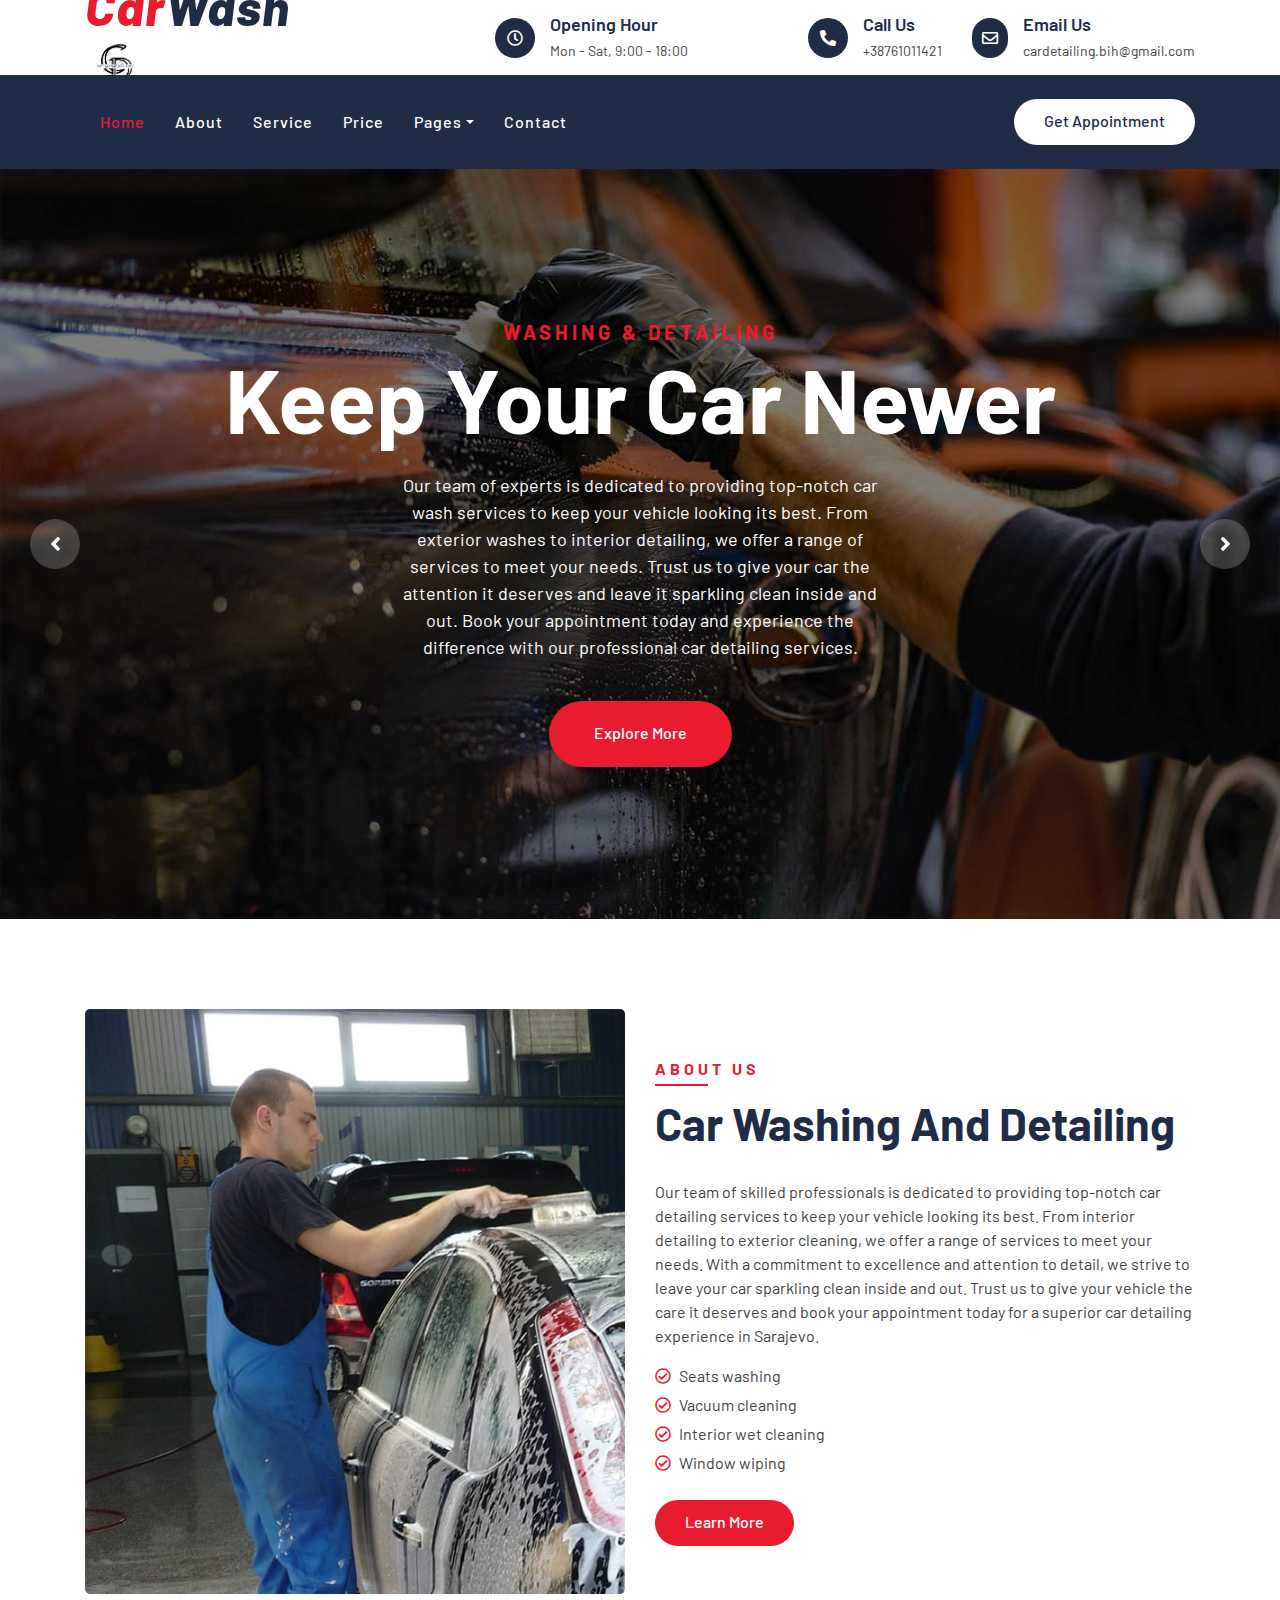
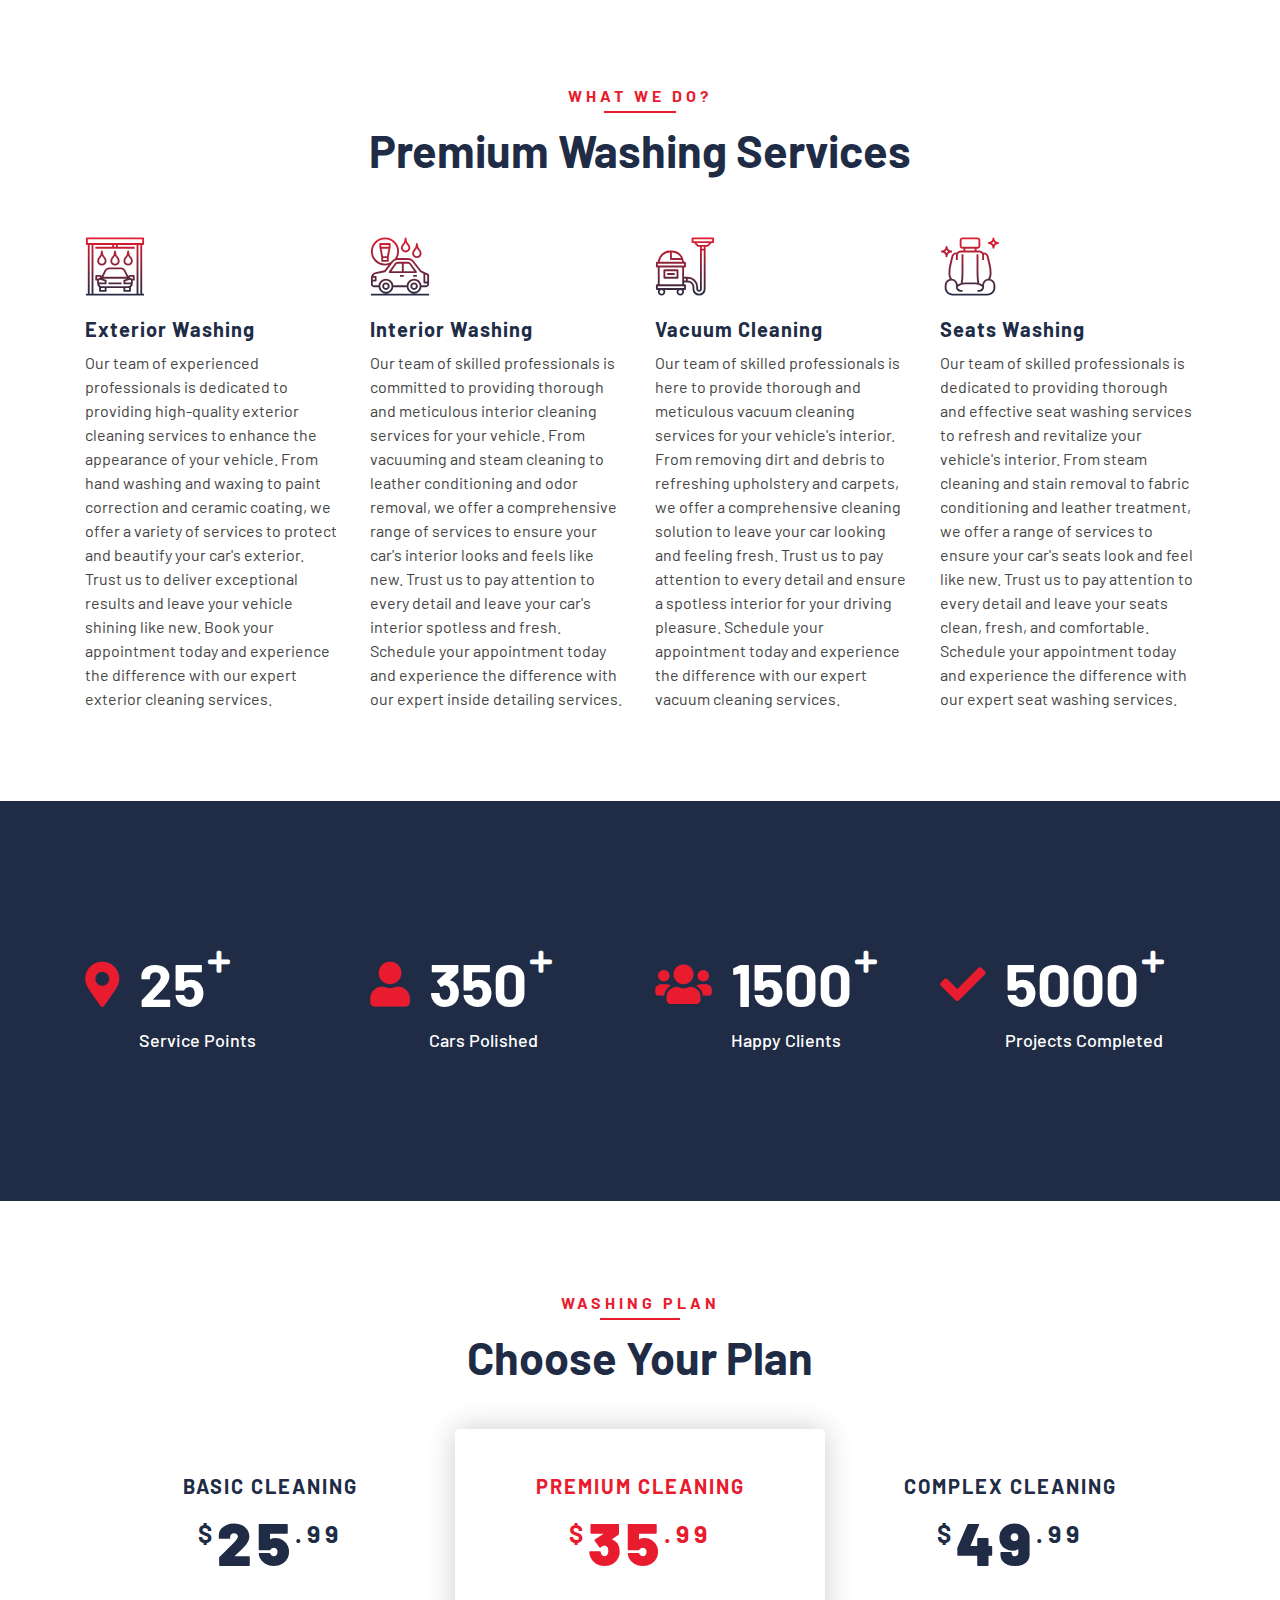
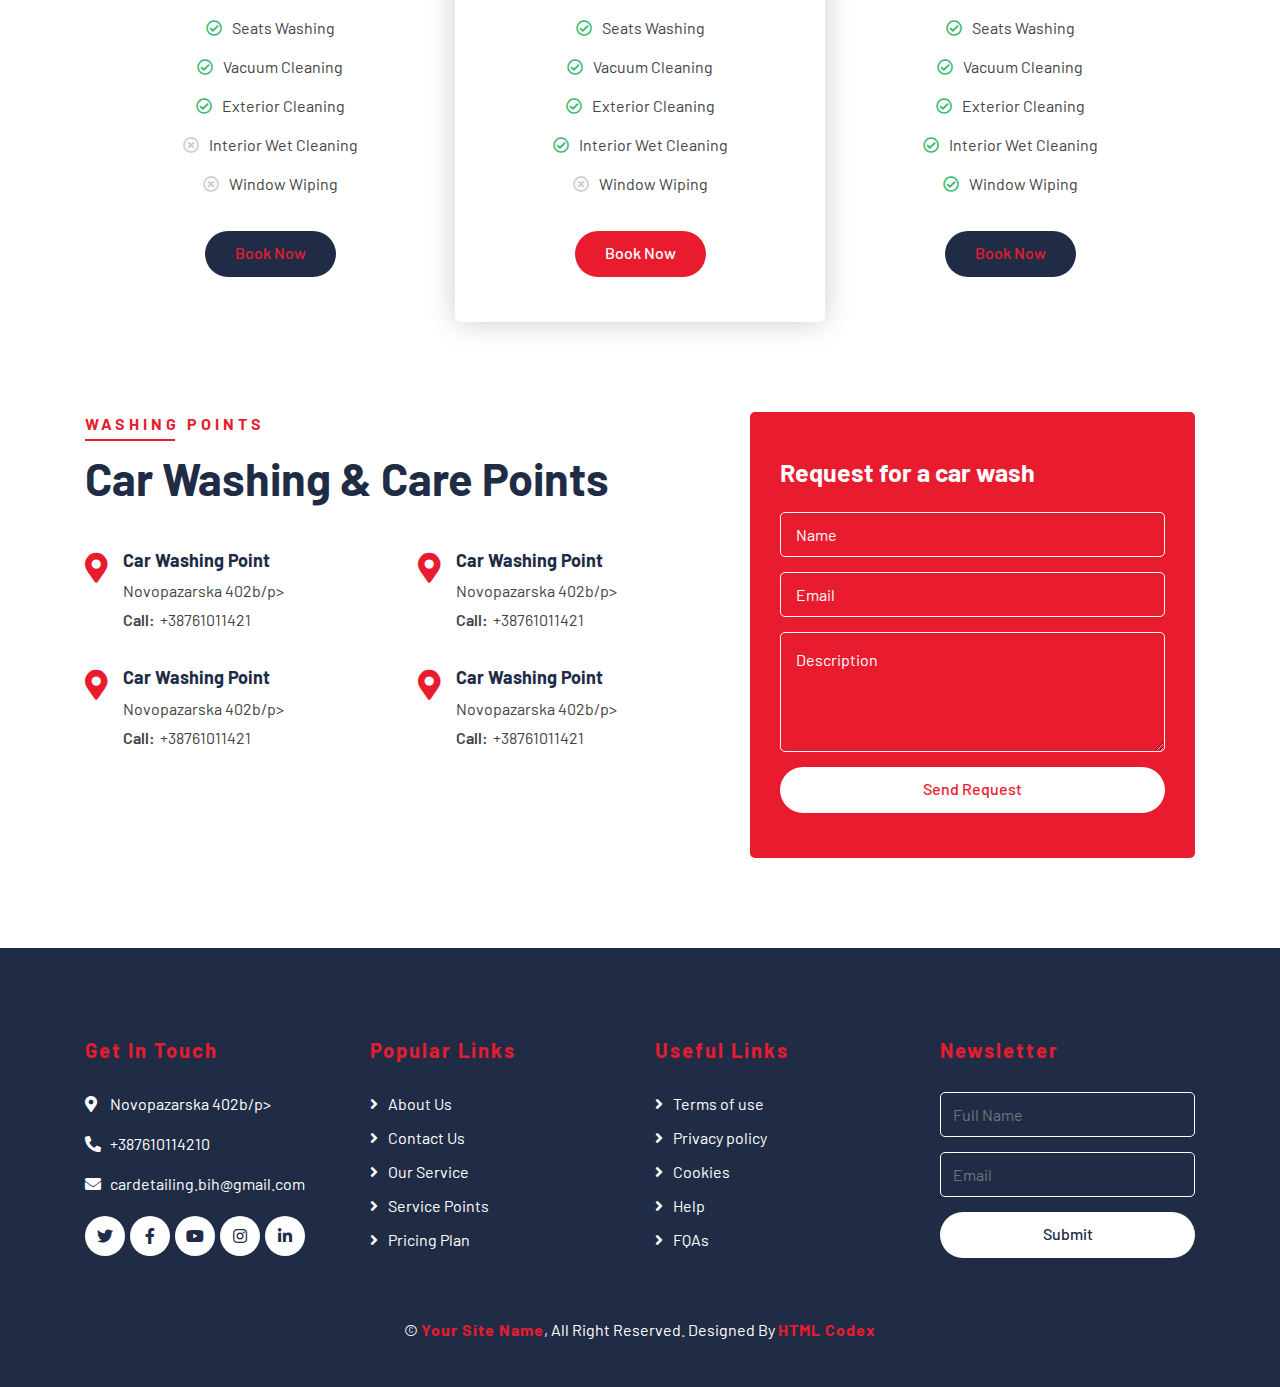
<file: Projekat/Alan Project 2/index.html>
<!DOCTYPE html>
<html lang="en">
    <head>
        <meta charset="utf-8">
        <title>Car Wash</title>
        <meta content="width=device-width, initial-scale=1.0" name="viewport">
        <meta content="Free Website Template" name="keywords">
        <meta content="Free Website Template" name="description">
        <link href="img/favicon.ico" rel="icon">
        <link href="https://fonts.googleapis.com/css2?family=Barlow:wght@400;500;600;700;800;900&display=swap" rel="stylesheet"> 
        <link href="https://stackpath.bootstrapcdn.com/bootstrap/4.4.1/css/bootstrap.min.css" rel="stylesheet">
        <link href="https://cdnjs.cloudflare.com/ajax/libs/font-awesome/5.10.0/css/all.min.css" rel="stylesheet">
        <link href="lib/flaticon/font/flaticon.css" rel="stylesheet">
        <link href="lib/animate/animate.min.css" rel="stylesheet">
        <link href="lib/owlcarousel/assets/owl.carousel.min.css" rel="stylesheet">
        <link href="css/style.css" rel="stylesheet">
    </head>

    <body>
        <div class="top-bar">
            <div class="container">
                <div class="row align-items-center">
                    <div class="col-lg-4 col-md-12">
                        <div class="logo">
                            <a href="index.html">
                                <h1>Car<span>Wash</span></h1> 
                                <img src="logo.jpeg" alt="Logo">
                            </a>
                        </div>
                    </div>
                    <div class="col-lg-8 col-md-7 d-none d-lg-block">
                        <div class="row">
                            <div class="col-4">
                                <div class="top-bar-item">
                                    <div class="top-bar-icon">
                                        <i class="far fa-clock"></i>
                                    </div>
                                    <div class="top-bar-text">
                                        <h3>Opening Hour</h3>
                                        <p>Mon - Sat, 9:00 - 18:00</p>
                                    </div>
                                </div>
                            </div>
                            <div class="col-4">
                                <div class="top-bar-item">
                                    <div class="top-bar-icon">
                                        <i class="fa fa-phone-alt"></i>
                                    </div>
                                    <div class="top-bar-text">
                                        <h3>Call Us</h3>
                                        <p>+38761011421</p>
                                    </div>
                                </div>
                            </div>
                            <div class="col-4">
                                <div class="top-bar-item">
                                    <div class="top-bar-icon">
                                        <i class="far fa-envelope"></i>
                                    </div>
                                    <div class="top-bar-text">
                                        <h3>Email Us</h3>
                                        <p>cardetailing.bih@gmail.com</p>
                                    </div>
                                </div>
                            </div>
                        </div>
                    </div>
                </div>
            </div>
        </div>
    

        <div class="nav-bar">
            <div class="container">
                <nav class="navbar navbar-expand-lg bg-dark navbar-dark">
                    <a href="#" class="navbar-brand">MENU</a>
                    <button type="button" class="navbar-toggler" data-toggle="collapse" data-target="#navbarCollapse">
                        <span class="navbar-toggler-icon"></span>
                    </button>

                    <div class="collapse navbar-collapse justify-content-between" id="navbarCollapse">
                        <div class="navbar-nav mr-auto">
                            <a href="index.html" class="nav-item nav-link active">Home</a>
                            <a href="about.html" class="nav-item nav-link">About</a>
                            <a href="service.html" class="nav-item nav-link">Service</a>
                            <a href="price.html" class="nav-item nav-link">Price</a>
                            <div class="nav-item dropdown">
                                <a href="#" class="nav-link dropdown-toggle" data-toggle="dropdown">Pages</a>
                                <div class="dropdown-menu">
                                    <a href="blog.html" class="dropdown-item">Blog Grid</a>
                                    <a href="single.html" class="dropdown-item">Detail Page</a>
                                    <a href="booking.html" class="dropdown-item">Schedule Booking</a>
                                </div>
                            </div>
                            <a href="contact.html" class="nav-item nav-link">Contact</a>
                        </div>
                        <div class="ml-auto">
                            <a class="btn btn-custom" href="#">Get Appointment</a>
                        </div>
                    </div>
                </nav>
            </div>
        </div>
       
        <div class="carousel">
            <div class="container-fluid">
                <div class="owl-carousel">
                    <div class="carousel-item">
                        <div class="carousel-img">
                            <img src="img/carousel-1.jpg" alt="Image">
                        </div>
                        <div class="carousel-text">
                            <h3>Washing & Detailing</h3>
                            <h1>Keep your Car Newer</h1>
                            <p>
                                Our team of experts is dedicated to providing top-notch car wash services to keep your vehicle looking its best. From exterior washes to interior detailing, we offer a range of services to meet your needs. Trust us to give your car the attention it deserves and leave it sparkling clean inside and out. Book your appointment today and experience the difference with our professional car detailing services.
                            </p>
                            <a class="btn btn-custom" href="">Explore More</a>
                        </div>
                    </div>
                    <div class="carousel-item">
                        <div class="carousel-img">
                            <img src="img/carousel-2.jpg" alt="Image">
                        </div>
                        <div class="carousel-text">
                            <h3>Washing & Detailing</h3>
                            <h1>Quality service for you</h1>
                            <p>
                                Our team of skilled professionals is committed to providing thorough and meticulous interior cleaning services for your vehicle. From vacuuming and steam cleaning to leather conditioning and odor removal, we offer a comprehensive range of services to ensure your car's interior looks and feels like new. Trust us to pay attention to every detail and leave your car's interior spotless and fresh. Schedule your appointment today and experience the difference with our expert inside detailing services.
                            </p>
                            <a class="btn btn-custom" href="">Explore More</a>
                        </div>
                    </div>
                    <div class="carousel-item">
                        <div class="carousel-img">
                            <img src="img/carousel-3.jpg" alt="Image">
                        </div>
                        <div class="carousel-text">
                            <h3>Washing & Detailing</h3>
                            <h1>Exterior & Interior Washing</h1>
                            <p>
                                Our team of experienced professionals is dedicated to providing high-quality exterior cleaning services to enhance the appearance of your vehicle. From hand washing and waxing to paint correction and ceramic coating, we offer a variety of services to protect and beautify your car's exterior. Trust us to deliver exceptional results and leave your vehicle shining like new. Book your appointment today and experience the difference with our expert exterior cleaning services.
                            </p>
                            <a class="btn btn-custom" href="">Explore More</a>
                        </div>
                    </div>
                </div>
            </div>
        </div>
      
        

        <div class="about">
            <div class="container">
                <div class="row align-items-center">
                    <div class="col-lg-6">
                        <div class="about-img">
                            <img src="img/about.jpg" alt="Image">
                        </div>
                    </div>
                    <div class="col-lg-6">
                        <div class="section-header text-left">
                            <p>About Us</p>
                            <h2>car washing and detailing</h2>
                        </div>
                        <div class="about-content">
                            <p>
                                Our team of skilled professionals is dedicated to providing top-notch car detailing services to keep your vehicle looking its best. From interior detailing to exterior cleaning, we offer a range of services to meet your needs. With a commitment to excellence and attention to detail, we strive to leave your car sparkling clean inside and out. Trust us to give your vehicle the care it deserves and book your appointment today for a superior car detailing experience in Sarajevo.
                            </p>
                            <ul>
                                <li><i class="far fa-check-circle"></i>Seats washing</li>
                                <li><i class="far fa-check-circle"></i>Vacuum cleaning</li>
                                <li><i class="far fa-check-circle"></i>Interior wet cleaning</li>
                                <li><i class="far fa-check-circle"></i>Window wiping</li>
                            </ul>
                            <a class="btn btn-custom" href="">Learn More</a>
                        </div>
                    </div>
                </div>
            </div>
        </div>
      


        
        <div class="service">
            <div class="container">
                <div class="section-header text-center">
                    <p>What We Do?</p>
                    <h2>Premium Washing Services</h2>
                </div>
                <div class="row">
                    <div class="col-lg-3 col-md-6">
                        <div class="service-item">
                            <i class="flaticon-car-wash-1"></i>
                            <h3>Exterior Washing</h3>
                            <p>Our team of experienced professionals is dedicated to providing high-quality exterior cleaning services to enhance the appearance of your vehicle. From hand washing and waxing to paint correction and ceramic coating, we offer a variety of services to protect and beautify your car's exterior. Trust us to deliver exceptional results and leave your vehicle shining like new. Book your appointment today and experience the difference with our expert exterior cleaning services.</p>
                        </div>
                    </div>
                    <div class="col-lg-3 col-md-6">
                        <div class="service-item">
                            <i class="flaticon-car-wash"></i>
                            <h3>Interior Washing</h3>
                            <p>Our team of skilled professionals is committed to providing thorough and meticulous interior cleaning services for your vehicle. From vacuuming and steam cleaning to leather conditioning and odor removal, we offer a comprehensive range of services to ensure your car's interior looks and feels like new. Trust us to pay attention to every detail and leave your car's interior spotless and fresh. Schedule your appointment today and experience the difference with our expert inside detailing services.</p>
                        </div>
                    </div>
                    <div class="col-lg-3 col-md-6">
                        <div class="service-item">
                            <i class="flaticon-vacuum-cleaner"></i>
                            <h3>Vacuum Cleaning</h3>
                            <p>Our team of skilled professionals is here to provide thorough and meticulous vacuum cleaning services for your vehicle's interior. From removing dirt and debris to refreshing upholstery and carpets, we offer a comprehensive cleaning solution to leave your car looking and feeling fresh. Trust us to pay attention to every detail and ensure a spotless interior for your driving pleasure. Schedule your appointment today and experience the difference with our expert vacuum cleaning services.</p>
                        </div>
                    </div>
                    <div class="col-lg-3 col-md-6">
                        <div class="service-item">
                            <i class="flaticon-seat"></i>
                            <h3>Seats Washing</h3>
                            <p>Our team of skilled professionals is dedicated to providing thorough and effective seat washing services to refresh and revitalize your vehicle's interior. From steam cleaning and stain removal to fabric conditioning and leather treatment, we offer a range of services to ensure your car's seats look and feel like new. Trust us to pay attention to every detail and leave your seats clean, fresh, and comfortable. Schedule your appointment today and experience the difference with our expert seat washing services.</p>
                        </div>
                    </div>
                </div>
            </div>
        </div>

        
        
    
        <div class="facts" data-parallax="scroll" data-image-src="img/facts.jpg">
            <div class="container">
                <div class="row">
                    <div class="col-lg-3 col-md-6">
                        <div class="facts-item">
                            <i class="fa fa-map-marker-alt"></i>
                            <div class="facts-text">
                                <h3 data-toggle="counter-up">25</h3>
                                <p>Service Points</p>
                            </div>
                        </div>
                    </div>
                    <div class="col-lg-3 col-md-6">
                        <div class="facts-item">
                            <i class="fa fa-user"></i>
                            <div class="facts-text">
                                <h3 data-toggle="counter-up">350</h3>
                                <p>Cars Polished</p>
                            </div>
                        </div>
                    </div>
                    <div class="col-lg-3 col-md-6">
                        <div class="facts-item">
                            <i class="fa fa-users"></i>
                            <div class="facts-text">
                                <h3 data-toggle="counter-up">1500</h3>
                                <p>Happy Clients</p>
                            </div>
                        </div>
                    </div>
                    <div class="col-lg-3 col-md-6">
                        <div class="facts-item">
                            <i class="fa fa-check"></i>
                            <div class="facts-text">
                                <h3 data-toggle="counter-up">5000</h3>
                                <p>Projects Completed</p>
                            </div>
                        </div>
                    </div>
                </div>
            </div>
        </div>

    
        <div class="price">
            <div class="container">
                <div class="section-header text-center">
                    <p>Washing Plan</p>
                    <h2>Choose Your Plan</h2>
                </div>
                <div class="row">
                    <div class="col-md-4">
                        <div class="price-item">
                            <div class="price-header">
                                <h3>Basic Cleaning</h3>
                                <h2><span>$</span><strong>25</strong><span>.99</span></h2>
                            </div>
                            <div class="price-body">
                                <ul>
                                    <li><i class="far fa-check-circle"></i>Seats Washing</li>
                                    <li><i class="far fa-check-circle"></i>Vacuum Cleaning</li>
                                    <li><i class="far fa-check-circle"></i>Exterior Cleaning</li>
                                    <li><i class="far fa-times-circle"></i>Interior Wet Cleaning</li>
                                    <li><i class="far fa-times-circle"></i>Window Wiping</li>
                                </ul>
                            </div>
                            <div class="price-footer">
                                <a class="btn btn-custom" href="">Book Now</a>
                            </div>
                        </div>
                    </div>
                    <div class="col-md-4">
                        <div class="price-item featured-item">
                            <div class="price-header">
                                <h3>Premium Cleaning</h3>
                                <h2><span>$</span><strong>35</strong><span>.99</span></h2>
                            </div>
                            <div class="price-body">
                                <ul>
                                    <li><i class="far fa-check-circle"></i>Seats Washing</li>
                                    <li><i class="far fa-check-circle"></i>Vacuum Cleaning</li>
                                    <li><i class="far fa-check-circle"></i>Exterior Cleaning</li>
                                    <li><i class="far fa-check-circle"></i>Interior Wet Cleaning</li>
                                    <li><i class="far fa-times-circle"></i>Window Wiping</li>
                                </ul>
                            </div>
                            <div class="price-footer">
                                <a class="btn btn-custom" href="">Book Now</a>
                            </div>
                        </div>
                    </div>
                    <div class="col-md-4">
                        <div class="price-item">
                            <div class="price-header">
                                <h3>Complex Cleaning</h3>
                                <h2><span>$</span><strong>49</strong><span>.99</span></h2>
                            </div>
                            <div class="price-body">
                                <ul>
                                    <li><i class="far fa-check-circle"></i>Seats Washing</li>
                                    <li><i class="far fa-check-circle"></i>Vacuum Cleaning</li>
                                    <li><i class="far fa-check-circle"></i>Exterior Cleaning</li>
                                    <li><i class="far fa-check-circle"></i>Interior Wet Cleaning</li>
                                    <li><i class="far fa-check-circle"></i>Window Wiping</li>
                                </ul>
                            </div>
                            <div class="price-footer">
                                <a class="btn btn-custom" href="">Book Now</a>
                            </div>
                        </div>
                    </div>
                </div>
            </div>
        </div>

        
        

        <div class="location">
            <div class="container">
                <div class="row">
                    <div class="col-lg-7">
                        <div class="section-header text-left">
                            <p>Washing Points</p>
                            <h2>Car Washing & Care Points</h2>
                        </div>
                        <div class="row">
                            <div class="col-md-6">
                                <div class="location-item">
                                    <i class="fa fa-map-marker-alt"></i>
                                    <div class="location-text">
                                        <h3>Car Washing Point</h3>
                                        <p>Novopazarska 402b/p>
                                        <p><strong>Call:</strong>+38761011421</p>
                                    </div>
                                </div>
                            </div>
                            <div class="col-md-6">
                                <div class="location-item">
                                    <i class="fa fa-map-marker-alt"></i>
                                    <div class="location-text">
                                        <h3>Car Washing Point</h3>
                                        <p>Novopazarska 402b/p>
                                        <p><strong>Call:</strong>+38761011421</p>
                                    </div>
                                </div>
                            </div>
                            <div class="col-md-6">
                                <div class="location-item">
                                    <i class="fa fa-map-marker-alt"></i>
                                    <div class="location-text">
                                        <h3>Car Washing Point</h3>
                                        <p>Novopazarska 402b/p>
                                        <p><strong>Call:</strong>+38761011421</p>
                                    </div>
                                </div>
                            </div>
                            <div class="col-md-6">
                                <div class="location-item">
                                    <i class="fa fa-map-marker-alt"></i>
                                    <div class="location-text">
                                        <h3>Car Washing Point</h3>
                                        <p>Novopazarska 402b/p>
                                        <p><strong>Call:</strong>+38761011421</p>
                                    </div>
                                </div>
                            </div>
                        </div>
                    </div>
                    <div class="col-lg-5">
                        <div class="location-form">
                            <h3>Request for a car wash</h3>
                            <form>
                                <div class="control-group">
                                    <input type="text" class="form-control" placeholder="Name" required="required" />
                                </div>
                                <div class="control-group">
                                    <input type="email" class="form-control" placeholder="Email" required="required" />
                                </div>
                                <div class="control-group">
                                    <textarea class="form-control" placeholder="Description" required="required"></textarea>
                                </div>
                                <div>
                                    <button class="btn btn-custom" type="submit">Send Request</button>
                                </div>
                            </form>
                        </div>
                    </div>
                </div>
            </div>
        </div>

        <div class="footer">
            <div class="container">
                <div class="row">
                    <div class="col-lg-3 col-md-6">
                        <div class="footer-contact">
                            <h2>Get In Touch</h2>
                            <p><i class="fa fa-map-marker-alt"></i>Novopazarska 402b/p>
                            <p><i class="fa fa-phone-alt"></i>+387610114210</p>
                            <p><i class="fa fa-envelope"></i>cardetailing.bih@gmail.com</p>
                            <div class="footer-social">
                                <a class="btn" href=""><i class="fab fa-twitter"></i></a>
                                <a class="btn" href=""><i class="fab fa-facebook-f"></i></a>
                                <a class="btn" href=""><i class="fab fa-youtube"></i></a>
                                <a class="btn" href=""><i class="fab fa-instagram"></i></a>
                                <a class="btn" href=""><i class="fab fa-linkedin-in"></i></a>
                            </div>
                        </div>
                    </div>
                    <div class="col-lg-3 col-md-6">
                        <div class="footer-link">
                            <h2>Popular Links</h2>
                            <a href="">About Us</a>
                            <a href="">Contact Us</a>
                            <a href="">Our Service</a>
                            <a href="">Service Points</a>
                            <a href="">Pricing Plan</a>
                        </div>
                    </div>
                    <div class="col-lg-3 col-md-6">
                        <div class="footer-link">
                            <h2>Useful Links</h2>
                            <a href="">Terms of use</a>
                            <a href="">Privacy policy</a>
                            <a href="">Cookies</a>
                            <a href="">Help</a>
                            <a href="">FQAs</a>
                        </div>
                    </div>
                    <div class="col-lg-3 col-md-6">
                        <div class="footer-newsletter">
                            <h2>Newsletter</h2>
                            <form>
                                <input class="form-control" placeholder="Full Name">
                                <input class="form-control" placeholder="Email">
                                <button class="btn btn-custom">Submit</button>
                            </form>
                        </div>
                    </div>
                </div>
            </div>
            <div class="container copyright">
                <p>&copy; <a href="#">Your Site Name</a>, All Right Reserved. Designed By <a href="https://htmlcodex.com">HTML Codex</a></p>
            </div>
        </div>
       
        
        <!-- Back to top button -->
        <a href="#" class="back-to-top"><i class="fa fa-chevron-up"></i></a>
        
        <!-- Pre Loader -->
        <div id="loader" class="show">
            <div class="loader"></div>
        </div>

        <!-- JavaScript Libraries -->
        <script src="https://code.jquery.com/jquery-3.4.1.min.js"></script>
        <script src="https://stackpath.bootstrapcdn.com/bootstrap/4.4.1/js/bootstrap.bundle.min.js"></script>
        <script src="lib/easing/easing.min.js"></script>
        <script src="lib/owlcarousel/owl.carousel.min.js"></script>
        <script src="lib/waypoints/waypoints.min.js"></script>
        <script src="lib/counterup/counterup.min.js"></script>
        
        <!-- Contact Javascript File -->
        <script src="mail/jqBootstrapValidation.min.js"></script>
        <script src="mail/contact.js"></script>

        <!-- Template Javascript -->
        <script src="js/main.js"></script>
    </body>
</html>
</file>
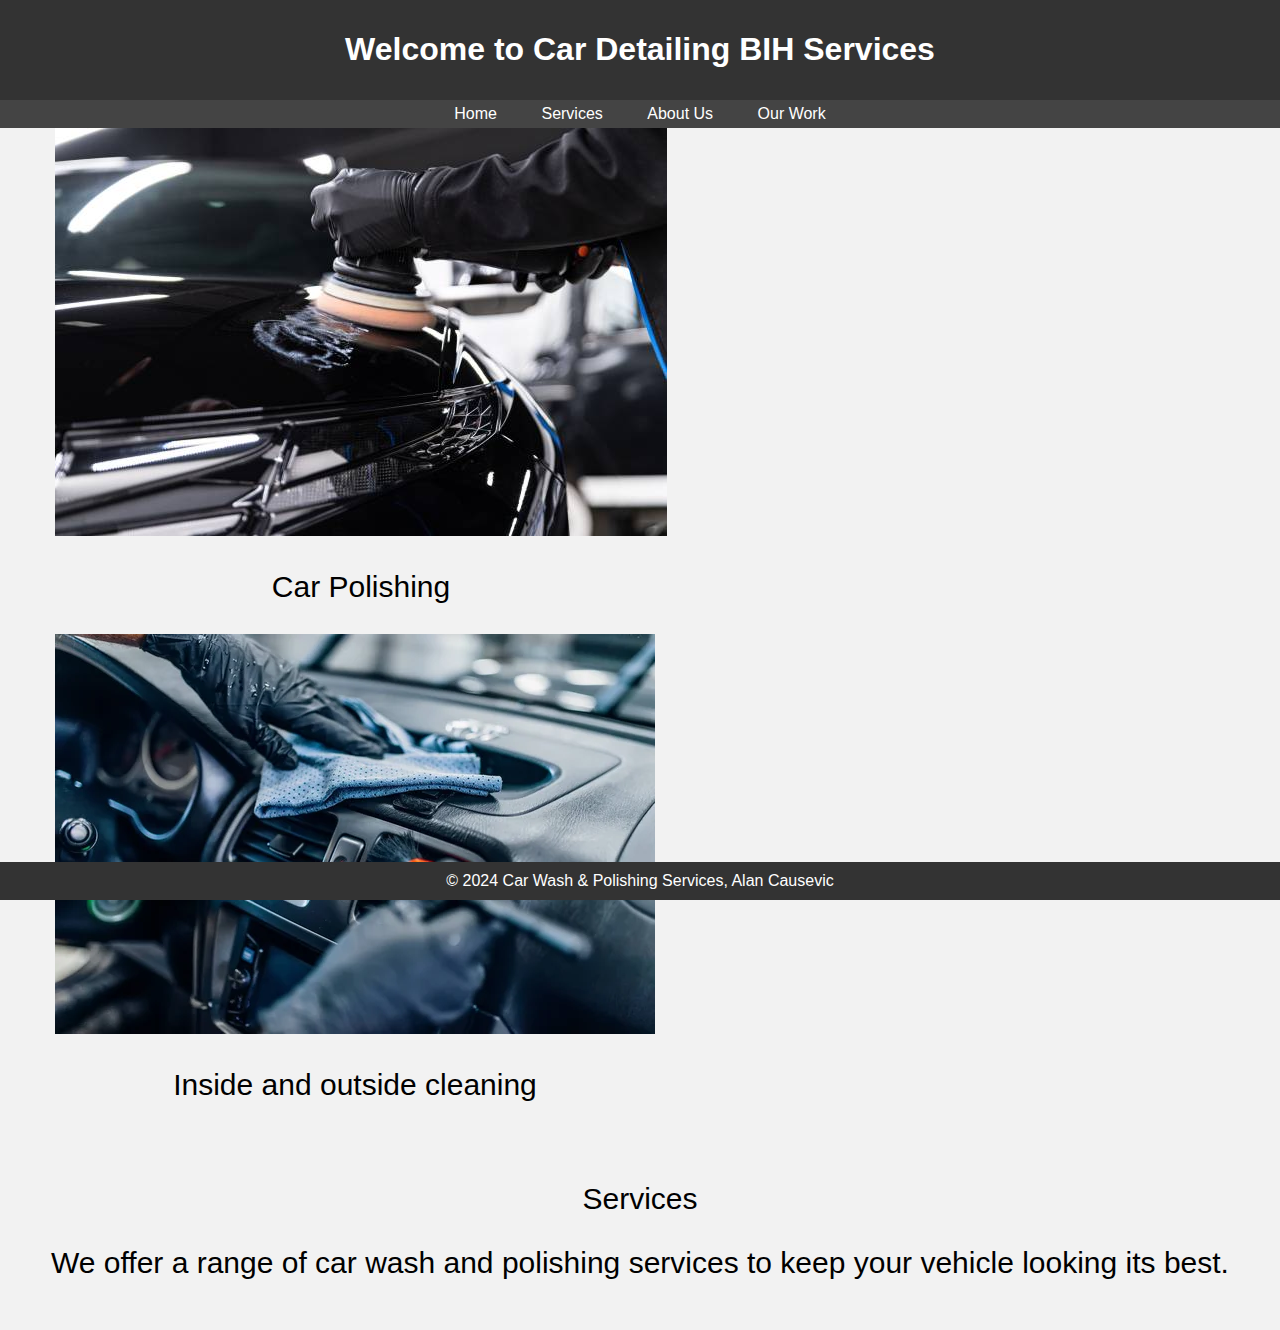
<file: Projekat/sites/index.html>
<!DOCTYPE html>
<html lang="en">
<head>
    <meta charset="UTF-8">
    <meta name="viewport" content="width=device-width, initial-scale=1.0">
    <title>Car Detailing BIH</title>
  
    <style> 
        body {
            font-family: Arial, sans-serif;
            margin: 0;
            padding: 0;
            background-color: #f2f2f2;
        }

        header {
            background-color: #333;
            color: #fff;
            text-align: center;
            padding: 10px 0;
        }

        nav {
            background-color: #444;
            color: #fff;
            text-align: center;
            padding: 5px 0;
        }

        nav a {
            color: #fff;
            text-decoration: none;
            padding: 10px 20px;
        }

        section {
            padding: 20px;
        }

        footer {
            background-color: #333;
            color: #fff;
            text-align: center;
            padding: 10px 0;
            position: fixed;
            bottom: 0;
            width: 100%;
        }
    </style>
	
</head>
<body>
    <header>
        <h1>Welcome to Car Detailing BIH Services</h1>
    </header>

    <nav>
        <a href="index.html">Home</a>
			<a href="services.html">Services</a>
			<a href="About-Us.html">About Us</a>
			<a href="Our work.html">Our Work</a>
		</nav>
	<style>

        .image {
            display: inline-block;
            margin:	0 55px;
        }
    </style>
</head>
<body>
    <div class="container">
        <div class="image">
            <img src="polishing.jpeg" alt="Image 1">
            <p style="text-align: center;">Car Polishing</p> 
        </div>
        <div class="image">
            <img src="cleaning.jpeg" alt="Image 2">
            <p style="text-align: center;">Inside and outside cleaning</p>
        </div>
    </div>		
</body>
</html>

    <section>
        <p style="font-family: 'Gill Sans', 'Gill Sans MT', Calibri, 'Trebuchet MS', sans-serif,;text-align: center;">Services</p>
        <p style="font-family: 'Gill Sans', 'Gill Sans MT', Calibri, 'Trebuchet MS', sans-serif;text-align: center;">We offer a range of car wash and polishing services to keep your vehicle looking its best.</p>
		<style>
			p{
font-size: 30px;
			}

		</style>
    </section>

    <footer>
        &copy; 2024 Car Wash & Polishing Services, Alan Causevic
    </footer>

</body>
</html>
</file>
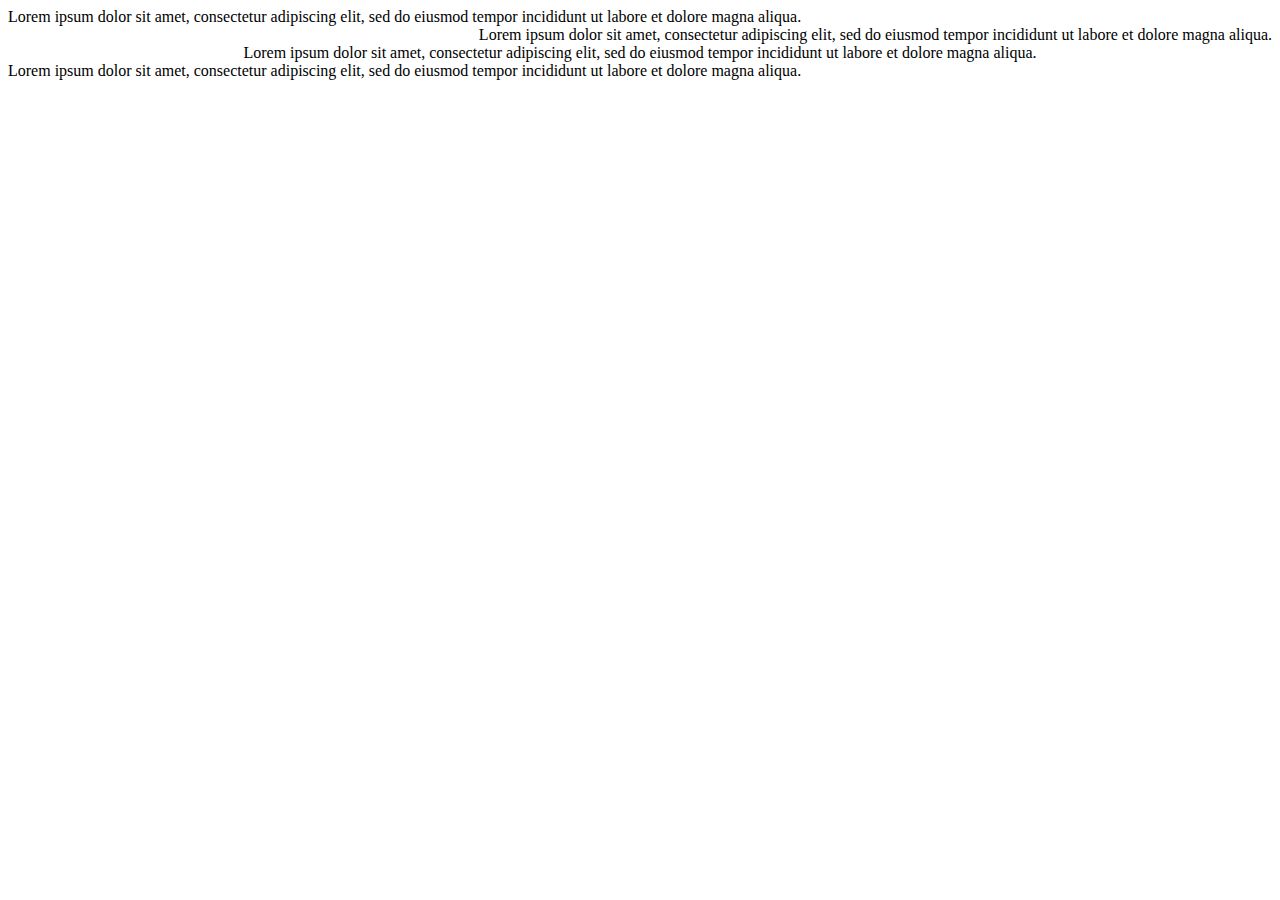
<file: Alan jos jedan test.html>
<html>
  <head>
    <title>Div Align Attribbute</title>
  </head>
  <body>
    <div align="left">
      Lorem ipsum dolor sit amet, consectetur adipiscing elit, sed do eiusmod tempor incididunt ut
      labore et dolore magna aliqua.
    </div>
    <div align="right">
      Lorem ipsum dolor sit amet, consectetur adipiscing elit, sed do eiusmod tempor incididunt ut
      labore et dolore magna aliqua.
    </div>
    <div align="center">
      Lorem ipsum dolor sit amet, consectetur adipiscing elit, sed do eiusmod tempor incididunt ut
      labore et dolore magna aliqua.
    </div>
    <div align="justify">
      Lorem ipsum dolor sit amet, consectetur adipiscing elit, sed do eiusmod tempor incididunt ut
      labore et dolore magna aliqua.
    </div>
  </body>
</html>
</file>
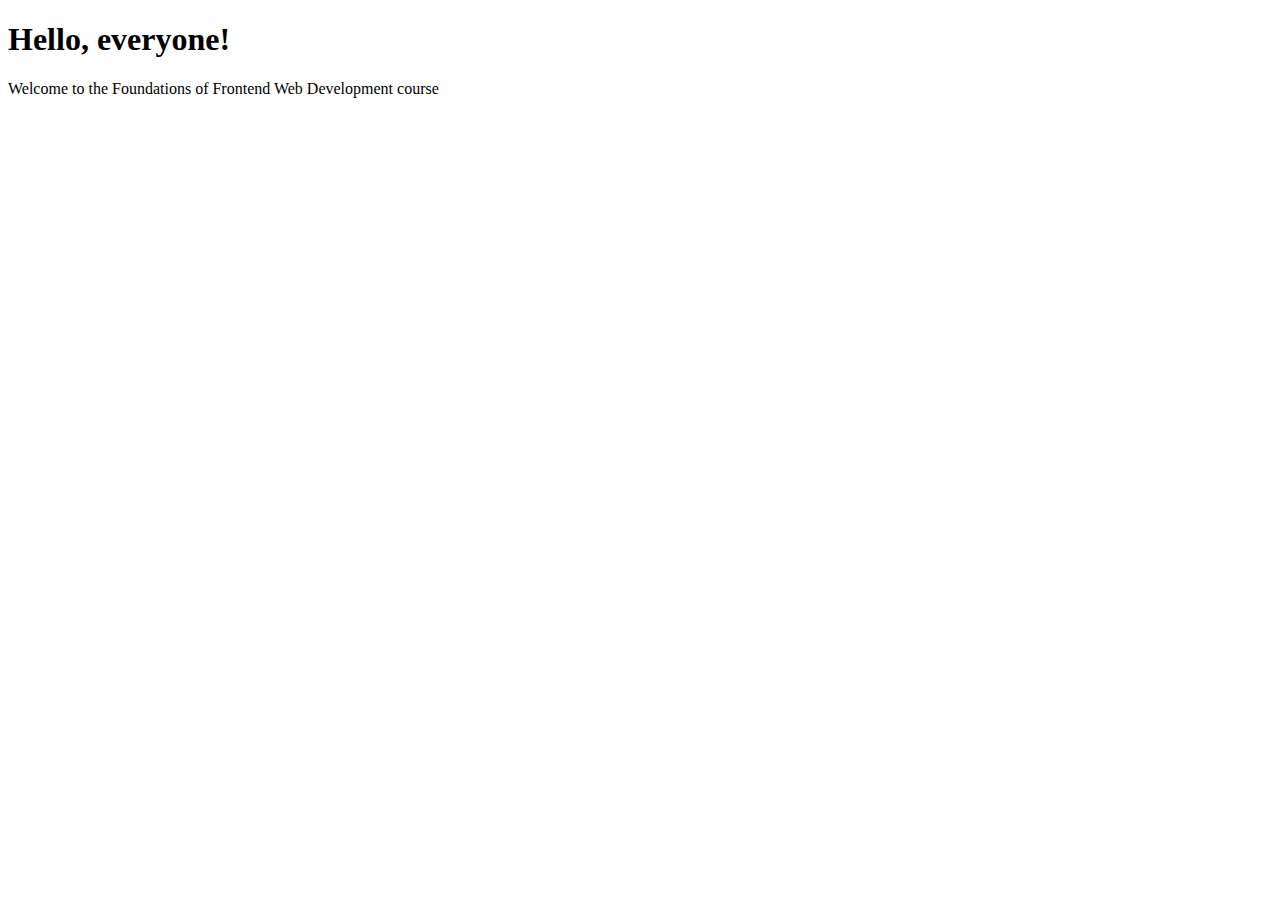
<file: Alan Test.html>
<!DOCTYPE html>
<html lang="en">
<head>
    <meta charset="UTF-8">
    <meta name="viewport" content="width=device-width, initial-scale=1.0">
    <title>Hello World</title>
</head>
<body>
    <h1>Hello, everyone!</h1>
    <p>Welcome to the Foundations of Frontend Web Development course </p>
</body>
</html>
</file>
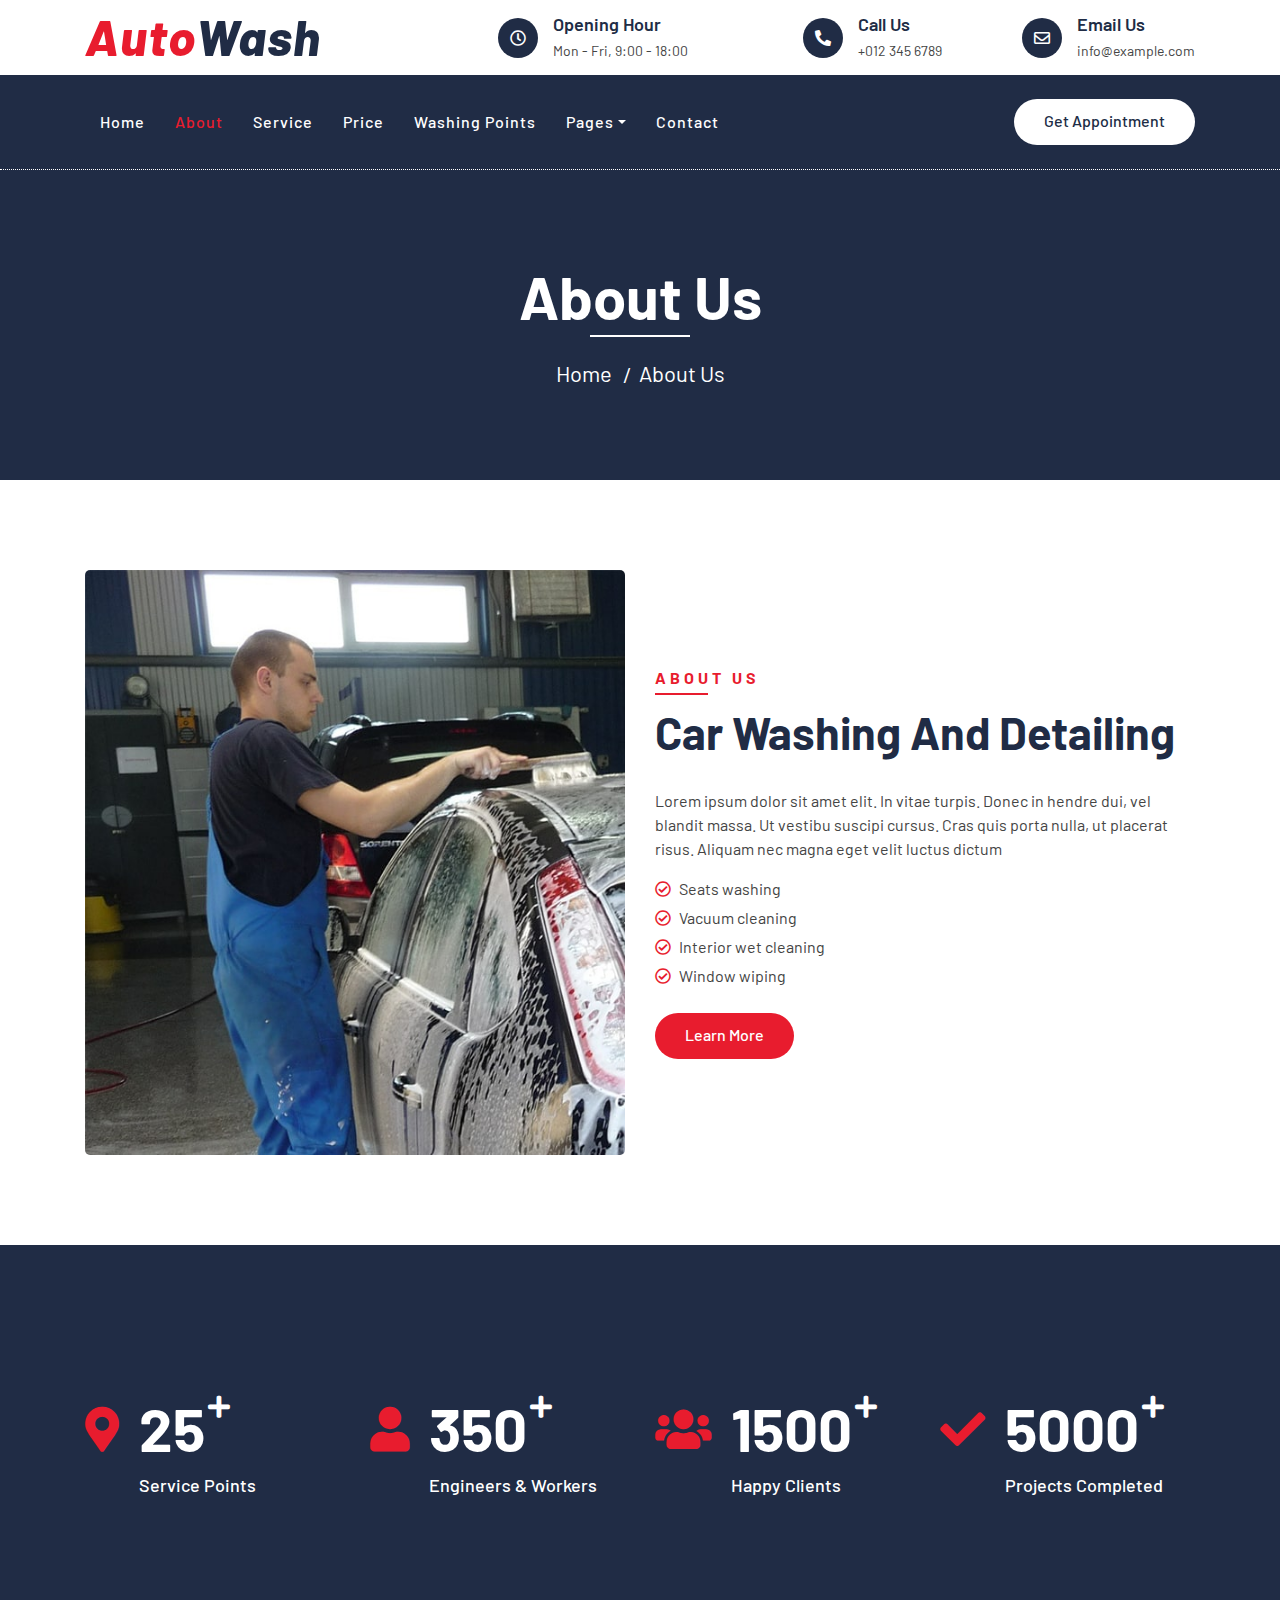
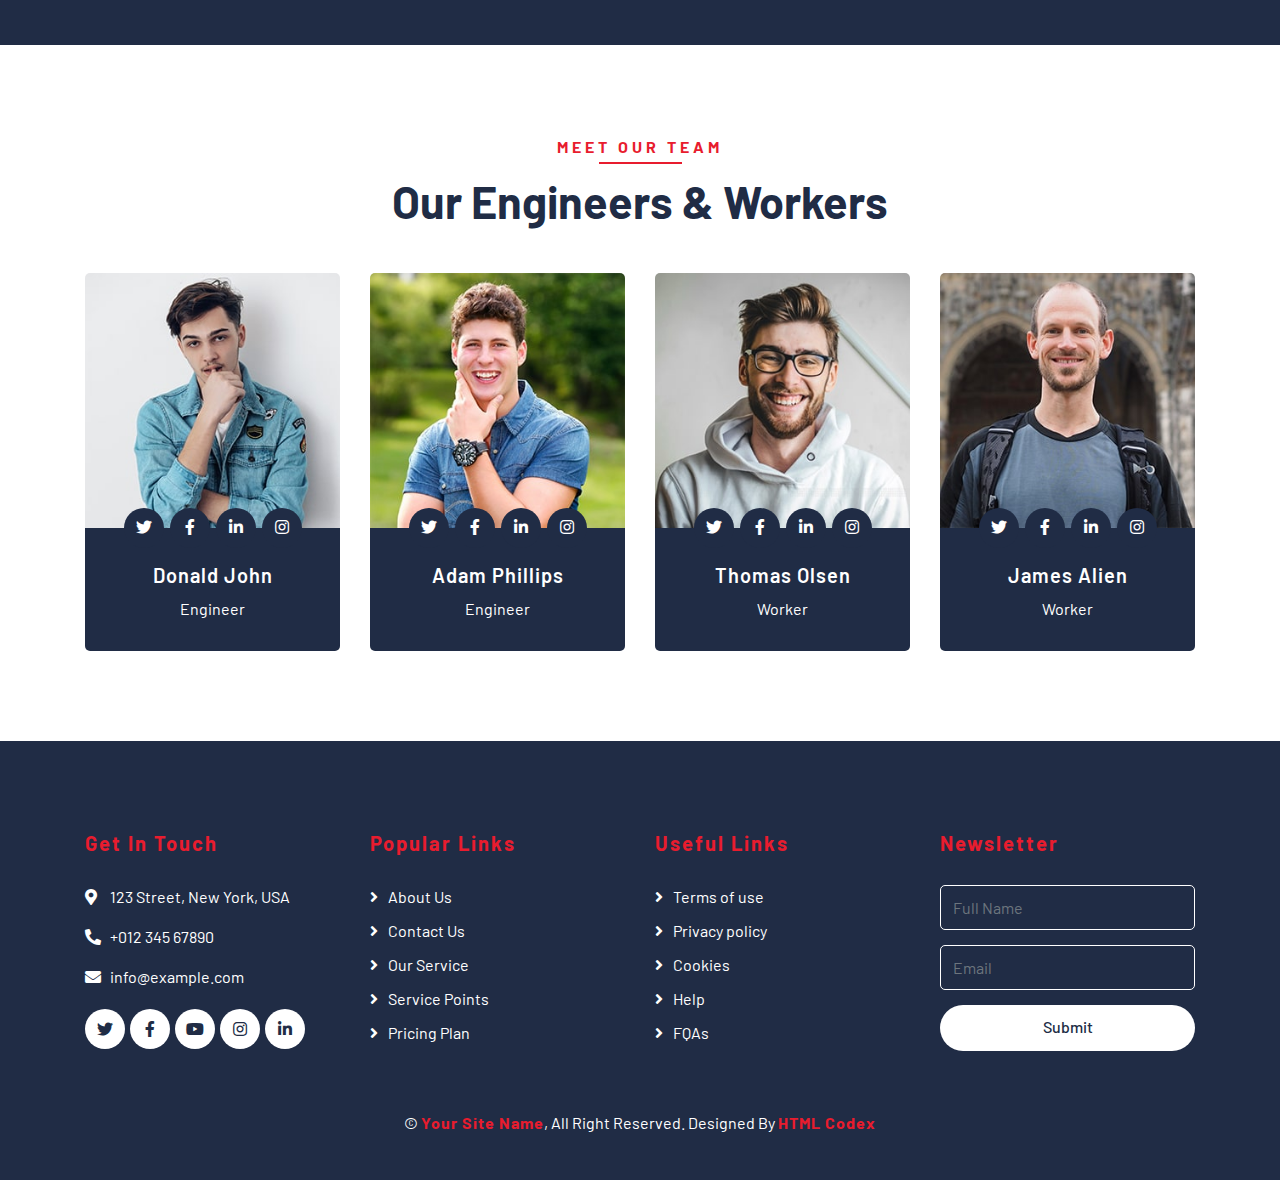
<file: Projekat/Alan Project 2/about.html>
<!DOCTYPE html>
<html lang="en">
    <head>
        <meta charset="utf-8">
        <title>AutoWash - Car Wash Website Template</title>
        <meta content="width=device-width, initial-scale=1.0" name="viewport">
        <meta content="Free Website Template" name="keywords">
        <meta content="Free Website Template" name="description">

        <!-- Favicon -->
        <link href="img/favicon.ico" rel="icon">

        <!-- Google Font -->
        <link href="https://fonts.googleapis.com/css2?family=Barlow:wght@400;500;600;700;800;900&display=swap" rel="stylesheet"> 
        
        <!-- CSS Libraries -->
        <link href="https://stackpath.bootstrapcdn.com/bootstrap/4.4.1/css/bootstrap.min.css" rel="stylesheet">
        <link href="https://cdnjs.cloudflare.com/ajax/libs/font-awesome/5.10.0/css/all.min.css" rel="stylesheet">
        <link href="lib/flaticon/font/flaticon.css" rel="stylesheet">
        <link href="lib/animate/animate.min.css" rel="stylesheet">
        <link href="lib/owlcarousel/assets/owl.carousel.min.css" rel="stylesheet">

        <!-- Template Stylesheet -->
        <link href="css/style.css" rel="stylesheet">
    </head>

    <body>
        <!-- Top Bar Start -->
        <div class="top-bar">
            <div class="container">
                <div class="row align-items-center">
                    <div class="col-lg-4 col-md-12">
                        <div class="logo">
                            <a href="index.html">
                                <h1>Auto<span>Wash</span></h1>
                                <!-- <img src="img/logo.jpg" alt="Logo"> -->
                            </a>
                        </div>
                    </div>
                    <div class="col-lg-8 col-md-7 d-none d-lg-block">
                        <div class="row">
                            <div class="col-4">
                                <div class="top-bar-item">
                                    <div class="top-bar-icon">
                                        <i class="far fa-clock"></i>
                                    </div>
                                    <div class="top-bar-text">
                                        <h3>Opening Hour</h3>
                                        <p>Mon - Fri, 9:00 - 18:00</p>
                                    </div>
                                </div>
                            </div>
                            <div class="col-4">
                                <div class="top-bar-item">
                                    <div class="top-bar-icon">
                                        <i class="fa fa-phone-alt"></i>
                                    </div>
                                    <div class="top-bar-text">
                                        <h3>Call Us</h3>
                                        <p>+012 345 6789</p>
                                    </div>
                                </div>
                            </div>
                            <div class="col-4">
                                <div class="top-bar-item">
                                    <div class="top-bar-icon">
                                        <i class="far fa-envelope"></i>
                                    </div>
                                    <div class="top-bar-text">
                                        <h3>Email Us</h3>
                                        <p>info@example.com</p>
                                    </div>
                                </div>
                            </div>
                        </div>
                    </div>
                </div>
            </div>
        </div>
        <!-- Top Bar End -->

        <!-- Nav Bar Start -->
        <div class="nav-bar">
            <div class="container">
                <nav class="navbar navbar-expand-lg bg-dark navbar-dark">
                    <a href="#" class="navbar-brand">MENU</a>
                    <button type="button" class="navbar-toggler" data-toggle="collapse" data-target="#navbarCollapse">
                        <span class="navbar-toggler-icon"></span>
                    </button>

                    <div class="collapse navbar-collapse justify-content-between" id="navbarCollapse">
                        <div class="navbar-nav mr-auto">
                            <a href="index.html" class="nav-item nav-link">Home</a>
                            <a href="about.html" class="nav-item nav-link active">About</a>
                            <a href="service.html" class="nav-item nav-link">Service</a>
                            <a href="price.html" class="nav-item nav-link">Price</a>
                            <a href="location.html" class="nav-item nav-link">Washing Points</a>
                            <div class="nav-item dropdown">
                                <a href="#" class="nav-link dropdown-toggle" data-toggle="dropdown">Pages</a>
                                <div class="dropdown-menu">
                                    <a href="blog.html" class="dropdown-item">Blog Grid</a>
                                    <a href="single.html" class="dropdown-item">Detail Page</a>
                                    <a href="team.html" class="dropdown-item">Team Member</a>
                                    <a href="booking.html" class="dropdown-item">Schedule Booking</a>
                                </div>
                            </div>
                            <a href="contact.html" class="nav-item nav-link">Contact</a>
                        </div>
                        <div class="ml-auto">
                            <a class="btn btn-custom" href="#">Get Appointment</a>
                        </div>
                    </div>
                </nav>
            </div>
        </div>
        <!-- Nav Bar End -->
        
        
        <!-- Page Header Start -->
        <div class="page-header">
            <div class="container">
                <div class="row">
                    <div class="col-12">
                        <h2>About Us</h2>
                    </div>
                    <div class="col-12">
                        <a href="">Home</a>
                        <a href="">About Us</a>
                    </div>
                </div>
            </div>
        </div>
        <!-- Page Header End -->
        

        <!-- About Start -->
        <div class="about">
            <div class="container">
                <div class="row align-items-center">
                    <div class="col-lg-6">
                        <div class="about-img">
                            <img src="img/about.jpg" alt="Image">
                        </div>
                    </div>
                    <div class="col-lg-6">
                        <div class="section-header text-left">
                            <p>About Us</p>
                            <h2>car washing and detailing</h2>
                        </div>
                        <div class="about-content">
                            <p>
                                Lorem ipsum dolor sit amet elit. In vitae turpis. Donec in hendre dui, vel blandit massa. Ut vestibu suscipi cursus. Cras quis porta nulla, ut placerat risus. Aliquam nec magna eget velit luctus dictum
                            </p>
                            <ul>
                                <li><i class="far fa-check-circle"></i>Seats washing</li>
                                <li><i class="far fa-check-circle"></i>Vacuum cleaning</li>
                                <li><i class="far fa-check-circle"></i>Interior wet cleaning</li>
                                <li><i class="far fa-check-circle"></i>Window wiping</li>
                            </ul>
                            <a class="btn btn-custom" href="">Learn More</a>
                        </div>
                    </div>
                </div>
            </div>
        </div>
        <!-- About End -->
        
        
        <!-- Facts Start -->
        <div class="facts" data-parallax="scroll" data-image-src="img/facts.jpg">
            <div class="container">
                <div class="row">
                    <div class="col-lg-3 col-md-6">
                        <div class="facts-item">
                            <i class="fa fa-map-marker-alt"></i>
                            <div class="facts-text">
                                <h3 data-toggle="counter-up">25</h3>
                                <p>Service Points</p>
                            </div>
                        </div>
                    </div>
                    <div class="col-lg-3 col-md-6">
                        <div class="facts-item">
                            <i class="fa fa-user"></i>
                            <div class="facts-text">
                                <h3 data-toggle="counter-up">350</h3>
                                <p>Engineers & Workers</p>
                            </div>
                        </div>
                    </div>
                    <div class="col-lg-3 col-md-6">
                        <div class="facts-item">
                            <i class="fa fa-users"></i>
                            <div class="facts-text">
                                <h3 data-toggle="counter-up">1500</h3>
                                <p>Happy Clients</p>
                            </div>
                        </div>
                    </div>
                    <div class="col-lg-3 col-md-6">
                        <div class="facts-item">
                            <i class="fa fa-check"></i>
                            <div class="facts-text">
                                <h3 data-toggle="counter-up">5000</h3>
                                <p>Projects Completed</p>
                            </div>
                        </div>
                    </div>
                </div>
            </div>
        </div>
        <!-- Facts End -->


        <!-- Team Start -->
        <div class="team">
            <div class="container">
                <div class="section-header text-center">
                    <p>Meet Our Team</p>
                    <h2>Our Engineers & Workers</h2>
                </div>
                <div class="row">
                    <div class="col-lg-3 col-md-6">
                        <div class="team-item">
                            <div class="team-img">
                                <img src="img/team-1.jpg" alt="Team Image">
                            </div>
                            <div class="team-text">
                                <h2>Donald John</h2>
                                <p>Engineer</p>
                                <div class="team-social">
                                    <a href=""><i class="fab fa-twitter"></i></a>
                                    <a href=""><i class="fab fa-facebook-f"></i></a>
                                    <a href=""><i class="fab fa-linkedin-in"></i></a>
                                    <a href=""><i class="fab fa-instagram"></i></a>
                                </div>
                            </div>
                        </div>
                    </div>
                    <div class="col-lg-3 col-md-6">
                        <div class="team-item">
                            <div class="team-img">
                                <img src="img/team-2.jpg" alt="Team Image">
                            </div>
                            <div class="team-text">
                                <h2>Adam Phillips</h2>
                                <p>Engineer</p>
                                <div class="team-social">
                                    <a href=""><i class="fab fa-twitter"></i></a>
                                    <a href=""><i class="fab fa-facebook-f"></i></a>
                                    <a href=""><i class="fab fa-linkedin-in"></i></a>
                                    <a href=""><i class="fab fa-instagram"></i></a>
                                </div>
                            </div>
                        </div>
                    </div>
                    <div class="col-lg-3 col-md-6">
                        <div class="team-item">
                            <div class="team-img">
                                <img src="img/team-3.jpg" alt="Team Image">
                            </div>
                            <div class="team-text">
                                <h2>Thomas Olsen</h2>
                                <p>Worker</p>
                                <div class="team-social">
                                    <a href=""><i class="fab fa-twitter"></i></a>
                                    <a href=""><i class="fab fa-facebook-f"></i></a>
                                    <a href=""><i class="fab fa-linkedin-in"></i></a>
                                    <a href=""><i class="fab fa-instagram"></i></a>
                                </div>
                            </div>
                        </div>
                    </div>
                    <div class="col-lg-3 col-md-6">
                        <div class="team-item">
                            <div class="team-img">
                                <img src="img/team-4.jpg" alt="Team Image">
                            </div>
                            <div class="team-text">
                                <h2>James Alien</h2>
                                <p>Worker</p>
                                <div class="team-social">
                                    <a href=""><i class="fab fa-twitter"></i></a>
                                    <a href=""><i class="fab fa-facebook-f"></i></a>
                                    <a href=""><i class="fab fa-linkedin-in"></i></a>
                                    <a href=""><i class="fab fa-instagram"></i></a>
                                </div>
                            </div>
                        </div>
                    </div>
                </div>
            </div>
        </div>
        <!-- Team End -->


        <!-- Footer Start -->
        <div class="footer">
            <div class="container">
                <div class="row">
                    <div class="col-lg-3 col-md-6">
                        <div class="footer-contact">
                            <h2>Get In Touch</h2>
                            <p><i class="fa fa-map-marker-alt"></i>123 Street, New York, USA</p>
                            <p><i class="fa fa-phone-alt"></i>+012 345 67890</p>
                            <p><i class="fa fa-envelope"></i>info@example.com</p>
                            <div class="footer-social">
                                <a class="btn" href=""><i class="fab fa-twitter"></i></a>
                                <a class="btn" href=""><i class="fab fa-facebook-f"></i></a>
                                <a class="btn" href=""><i class="fab fa-youtube"></i></a>
                                <a class="btn" href=""><i class="fab fa-instagram"></i></a>
                                <a class="btn" href=""><i class="fab fa-linkedin-in"></i></a>
                            </div>
                        </div>
                    </div>
                    <div class="col-lg-3 col-md-6">
                        <div class="footer-link">
                            <h2>Popular Links</h2>
                            <a href="">About Us</a>
                            <a href="">Contact Us</a>
                            <a href="">Our Service</a>
                            <a href="">Service Points</a>
                            <a href="">Pricing Plan</a>
                        </div>
                    </div>
                    <div class="col-lg-3 col-md-6">
                        <div class="footer-link">
                            <h2>Useful Links</h2>
                            <a href="">Terms of use</a>
                            <a href="">Privacy policy</a>
                            <a href="">Cookies</a>
                            <a href="">Help</a>
                            <a href="">FQAs</a>
                        </div>
                    </div>
                    <div class="col-lg-3 col-md-6">
                        <div class="footer-newsletter">
                            <h2>Newsletter</h2>
                            <form>
                                <input class="form-control" placeholder="Full Name">
                                <input class="form-control" placeholder="Email">
                                <button class="btn btn-custom">Submit</button>
                            </form>
                        </div>
                    </div>
                </div>
            </div>
            <div class="container copyright">
                <p>&copy; <a href="#">Your Site Name</a>, All Right Reserved. Designed By <a href="https://htmlcodex.com">HTML Codex</a></p>
            </div>
        </div>
        <!-- Footer End -->
        
        <!-- Back to top button -->
        <a href="#" class="back-to-top"><i class="fa fa-chevron-up"></i></a>
        
        <!-- Pre Loader -->
        <div id="loader" class="show">
            <div class="loader"></div>
        </div>

        <!-- JavaScript Libraries -->
        <script src="https://code.jquery.com/jquery-3.4.1.min.js"></script>
        <script src="https://stackpath.bootstrapcdn.com/bootstrap/4.4.1/js/bootstrap.bundle.min.js"></script>
        <script src="lib/easing/easing.min.js"></script>
        <script src="lib/owlcarousel/owl.carousel.min.js"></script>
        <script src="lib/waypoints/waypoints.min.js"></script>
        <script src="lib/counterup/counterup.min.js"></script>
        
        <!-- Contact Javascript File -->
        <script src="mail/jqBootstrapValidation.min.js"></script>
        <script src="mail/contact.js"></script>

        <!-- Template Javascript -->
        <script src="js/main.js"></script>
    </body>
</html>
</file>
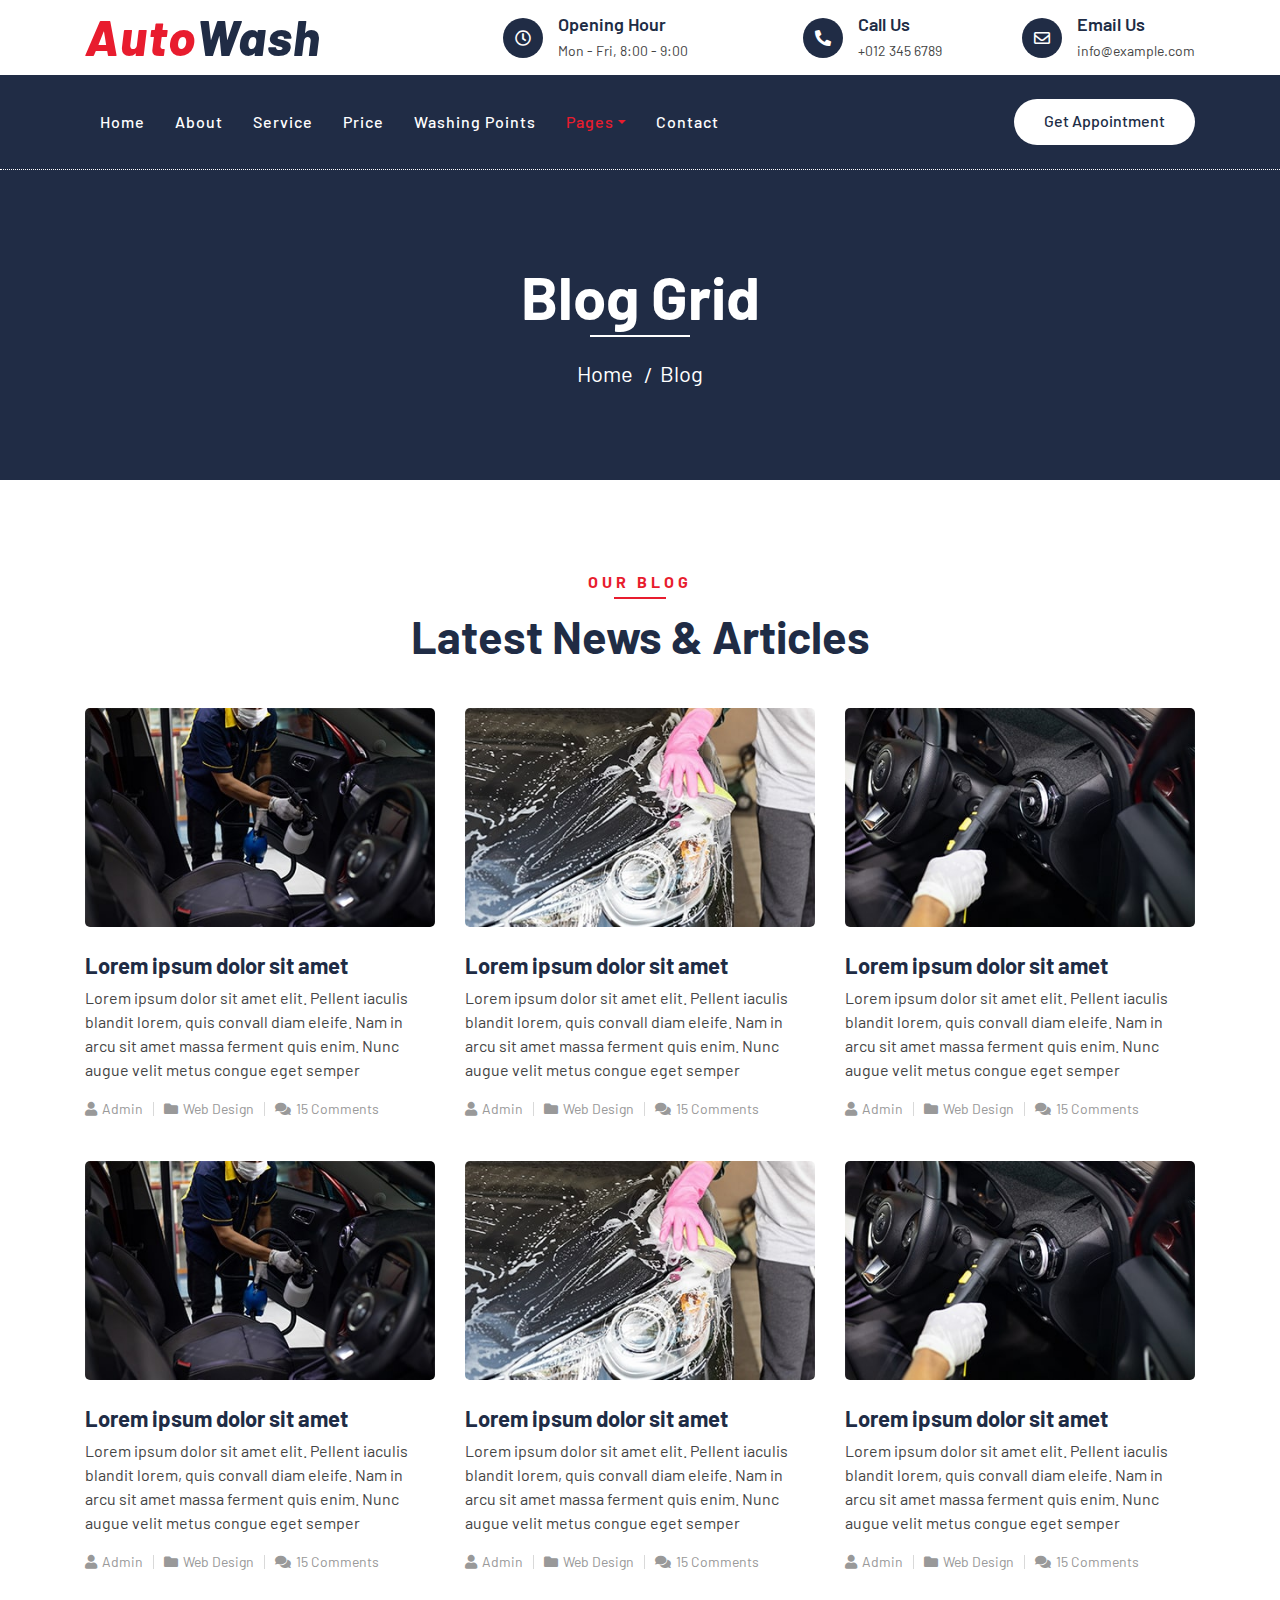
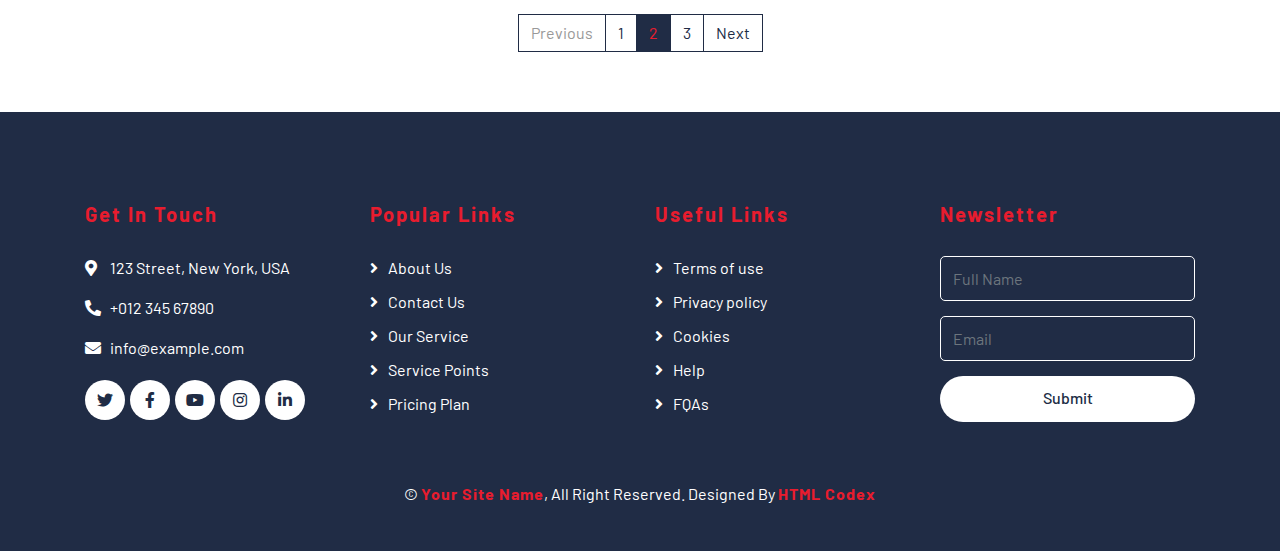
<file: Projekat/Alan Project 2/blog.html>
<!DOCTYPE html>
<html lang="en">
    <head>
        <meta charset="utf-8">
        <title>AutoWash - Car Wash Website Template</title>
        <meta content="width=device-width, initial-scale=1.0" name="viewport">
        <meta content="Free Website Template" name="keywords">
        <meta content="Free Website Template" name="description">

        <!-- Favicon -->
        <link href="img/favicon.ico" rel="icon">

        <!-- Google Font -->
        <link href="https://fonts.googleapis.com/css2?family=Barlow:wght@400;500;600;700;800;900&display=swap" rel="stylesheet"> 
        
        <!-- CSS Libraries -->
        <link href="https://stackpath.bootstrapcdn.com/bootstrap/4.4.1/css/bootstrap.min.css" rel="stylesheet">
        <link href="https://cdnjs.cloudflare.com/ajax/libs/font-awesome/5.10.0/css/all.min.css" rel="stylesheet">
        <link href="lib/flaticon/font/flaticon.css" rel="stylesheet">
        <link href="lib/animate/animate.min.css" rel="stylesheet">
        <link href="lib/owlcarousel/assets/owl.carousel.min.css" rel="stylesheet">

        <!-- Template Stylesheet -->
        <link href="css/style.css" rel="stylesheet">
    </head>

    <body>
        <!-- Top Bar Start -->
        <div class="top-bar">
            <div class="container">
                <div class="row align-items-center">
                    <div class="col-lg-4 col-md-12">
                        <div class="logo">
                            <a href="index.html">
                                <h1>Auto<span>Wash</span></h1>
                                <!-- <img src="img/logo.jpg" alt="Logo"> -->
                            </a>
                        </div>
                    </div>
                    <div class="col-lg-8 col-md-7 d-none d-lg-block">
                        <div class="row">
                            <div class="col-4">
                                <div class="top-bar-item">
                                    <div class="top-bar-icon">
                                        <i class="far fa-clock"></i>
                                    </div>
                                    <div class="top-bar-text">
                                        <h3>Opening Hour</h3>
                                        <p>Mon - Fri, 8:00 - 9:00</p>
                                    </div>
                                </div>
                            </div>
                            <div class="col-4">
                                <div class="top-bar-item">
                                    <div class="top-bar-icon">
                                        <i class="fa fa-phone-alt"></i>
                                    </div>
                                    <div class="top-bar-text">
                                        <h3>Call Us</h3>
                                        <p>+012 345 6789</p>
                                    </div>
                                </div>
                            </div>
                            <div class="col-4">
                                <div class="top-bar-item">
                                    <div class="top-bar-icon">
                                        <i class="far fa-envelope"></i>
                                    </div>
                                    <div class="top-bar-text">
                                        <h3>Email Us</h3>
                                        <p>info@example.com</p>
                                    </div>
                                </div>
                            </div>
                        </div>
                    </div>
                </div>
            </div>
        </div>
        <!-- Top Bar End -->

        <!-- Nav Bar Start -->
        <div class="nav-bar">
            <div class="container">
                <nav class="navbar navbar-expand-lg bg-dark navbar-dark">
                    <a href="#" class="navbar-brand">MENU</a>
                    <button type="button" class="navbar-toggler" data-toggle="collapse" data-target="#navbarCollapse">
                        <span class="navbar-toggler-icon"></span>
                    </button>

                    <div class="collapse navbar-collapse justify-content-between" id="navbarCollapse">
                        <div class="navbar-nav mr-auto">
                            <a href="index.html" class="nav-item nav-link">Home</a>
                            <a href="about.html" class="nav-item nav-link">About</a>
                            <a href="service.html" class="nav-item nav-link">Service</a>
                            <a href="price.html" class="nav-item nav-link">Price</a>
                            <a href="location.html" class="nav-item nav-link">Washing Points</a>
                            <div class="nav-item dropdown">
                                <a href="#" class="nav-link dropdown-toggle active" data-toggle="dropdown">Pages</a>
                                <div class="dropdown-menu">
                                    <a href="blog.html" class="dropdown-item">Blog Grid</a>
                                    <a href="single.html" class="dropdown-item">Detail Page</a>
                                    <a href="team.html" class="dropdown-item">Team Member</a>
                                    <a href="booking.html" class="dropdown-item">Schedule Booking</a>
                                </div>
                            </div>
                            <a href="contact.html" class="nav-item nav-link">Contact</a>
                        </div>
                        <div class="ml-auto">
                            <a class="btn btn-custom" href="#">Get Appointment</a>
                        </div>
                    </div>
                </nav>
            </div>
        </div>
        <!-- Nav Bar End -->
        
        
        <!-- Page Header Start -->
        <div class="page-header">
            <div class="container">
                <div class="row">
                    <div class="col-12">
                        <h2>Blog Grid</h2>
                    </div>
                    <div class="col-12">
                        <a href="">Home</a>
                        <a href="">Blog</a>
                    </div>
                </div>
            </div>
        </div>
        <!-- Page Header End -->
        
        
        <!-- Blog Start -->
        <div class="blog">
            <div class="container">
                <div class="section-header text-center">
                    <p>Our Blog</p>
                    <h2>Latest news & articles</h2>
                </div>
                <div class="row">
                    <div class="col-lg-4">
                        <div class="blog-item">
                            <div class="blog-img">
                                <img src="img/blog-1.jpg" alt="Image">
                                <div class="meta-date">
                                    <span>01</span>
                                    <strong>Jan</strong>
                                    <span>2045</span>
                                </div>
                            </div>
                            <div class="blog-text">
                                <h3><a href="#">Lorem ipsum dolor sit amet</a></h3>
                                <p>
                                    Lorem ipsum dolor sit amet elit. Pellent iaculis blandit lorem, quis convall diam eleife. Nam in arcu sit amet massa ferment quis enim. Nunc  augue velit metus congue eget semper
                                </p>
                            </div>
                            <div class="blog-meta">
                                <p><i class="fa fa-user"></i><a href="">Admin</a></p>
                                <p><i class="fa fa-folder"></i><a href="">Web Design</a></p>
                                <p><i class="fa fa-comments"></i><a href="">15 Comments</a></p>
                            </div>
                        </div>
                    </div>
                    <div class="col-lg-4">
                        <div class="blog-item">
                            <div class="blog-img">
                                <img src="img/blog-2.jpg" alt="Image">
                                <div class="meta-date">
                                    <span>01</span>
                                    <strong>Jan</strong>
                                    <span>2045</span>
                                </div>
                            </div>
                            <div class="blog-text">
                                <h3><a href="#">Lorem ipsum dolor sit amet</a></h3>
                                <p>
                                    Lorem ipsum dolor sit amet elit. Pellent iaculis blandit lorem, quis convall diam eleife. Nam in arcu sit amet massa ferment quis enim. Nunc  augue velit metus congue eget semper
                                </p>
                            </div>
                            <div class="blog-meta">
                                <p><i class="fa fa-user"></i><a href="">Admin</a></p>
                                <p><i class="fa fa-folder"></i><a href="">Web Design</a></p>
                                <p><i class="fa fa-comments"></i><a href="">15 Comments</a></p>
                            </div>
                        </div>
                    </div>
                    <div class="col-lg-4">
                        <div class="blog-item">
                            <div class="blog-img">
                                <img src="img/blog-3.jpg" alt="Image">
                                <div class="meta-date">
                                    <span>01</span>
                                    <strong>Jan</strong>
                                    <span>2045</span>
                                </div>
                            </div>
                            <div class="blog-text">
                                <h3><a href="#">Lorem ipsum dolor sit amet</a></h3>
                                <p>
                                    Lorem ipsum dolor sit amet elit. Pellent iaculis blandit lorem, quis convall diam eleife. Nam in arcu sit amet massa ferment quis enim. Nunc  augue velit metus congue eget semper
                                </p>
                            </div>
                            <div class="blog-meta">
                                <p><i class="fa fa-user"></i><a href="">Admin</a></p>
                                <p><i class="fa fa-folder"></i><a href="">Web Design</a></p>
                                <p><i class="fa fa-comments"></i><a href="">15 Comments</a></p>
                            </div>
                        </div>
                    </div>
                    <div class="col-lg-4">
                        <div class="blog-item">
                            <div class="blog-img">
                                <img src="img/blog-1.jpg" alt="Image">
                                <div class="meta-date">
                                    <span>01</span>
                                    <strong>Jan</strong>
                                    <span>2045</span>
                                </div>
                            </div>
                            <div class="blog-text">
                                <h3><a href="#">Lorem ipsum dolor sit amet</a></h3>
                                <p>
                                    Lorem ipsum dolor sit amet elit. Pellent iaculis blandit lorem, quis convall diam eleife. Nam in arcu sit amet massa ferment quis enim. Nunc  augue velit metus congue eget semper
                                </p>
                            </div>
                            <div class="blog-meta">
                                <p><i class="fa fa-user"></i><a href="">Admin</a></p>
                                <p><i class="fa fa-folder"></i><a href="">Web Design</a></p>
                                <p><i class="fa fa-comments"></i><a href="">15 Comments</a></p>
                            </div>
                        </div>
                    </div>
                    <div class="col-lg-4">
                        <div class="blog-item">
                            <div class="blog-img">
                                <img src="img/blog-2.jpg" alt="Image">
                                <div class="meta-date">
                                    <span>01</span>
                                    <strong>Jan</strong>
                                    <span>2045</span>
                                </div>
                            </div>
                            <div class="blog-text">
                                <h3><a href="#">Lorem ipsum dolor sit amet</a></h3>
                                <p>
                                    Lorem ipsum dolor sit amet elit. Pellent iaculis blandit lorem, quis convall diam eleife. Nam in arcu sit amet massa ferment quis enim. Nunc  augue velit metus congue eget semper
                                </p>
                            </div>
                            <div class="blog-meta">
                                <p><i class="fa fa-user"></i><a href="">Admin</a></p>
                                <p><i class="fa fa-folder"></i><a href="">Web Design</a></p>
                                <p><i class="fa fa-comments"></i><a href="">15 Comments</a></p>
                            </div>
                        </div>
                    </div>
                    <div class="col-lg-4">
                        <div class="blog-item">
                            <div class="blog-img">
                                <img src="img/blog-3.jpg" alt="Image">
                                <div class="meta-date">
                                    <span>01</span>
                                    <strong>Jan</strong>
                                    <span>2045</span>
                                </div>
                            </div>
                            <div class="blog-text">
                                <h3><a href="#">Lorem ipsum dolor sit amet</a></h3>
                                <p>
                                    Lorem ipsum dolor sit amet elit. Pellent iaculis blandit lorem, quis convall diam eleife. Nam in arcu sit amet massa ferment quis enim. Nunc  augue velit metus congue eget semper
                                </p>
                            </div>
                            <div class="blog-meta">
                                <p><i class="fa fa-user"></i><a href="">Admin</a></p>
                                <p><i class="fa fa-folder"></i><a href="">Web Design</a></p>
                                <p><i class="fa fa-comments"></i><a href="">15 Comments</a></p>
                            </div>
                        </div>
                    </div>
                </div>
                <div class="row">
                    <div class="col-12">
                        <ul class="pagination justify-content-center">
                            <li class="page-item disabled"><a class="page-link" href="#">Previous</a></li>
                            <li class="page-item"><a class="page-link" href="#">1</a></li>
                            <li class="page-item active"><a class="page-link" href="#">2</a></li>
                            <li class="page-item"><a class="page-link" href="#">3</a></li>
                            <li class="page-item"><a class="page-link" href="#">Next</a></li>
                        </ul> 
                    </div>
                </div>
            </div>
        </div>
        <!-- Blog End -->


        <!-- Footer Start -->
        <div class="footer">
            <div class="container">
                <div class="row">
                    <div class="col-lg-3 col-md-6">
                        <div class="footer-contact">
                            <h2>Get In Touch</h2>
                            <p><i class="fa fa-map-marker-alt"></i>123 Street, New York, USA</p>
                            <p><i class="fa fa-phone-alt"></i>+012 345 67890</p>
                            <p><i class="fa fa-envelope"></i>info@example.com</p>
                            <div class="footer-social">
                                <a class="btn" href=""><i class="fab fa-twitter"></i></a>
                                <a class="btn" href=""><i class="fab fa-facebook-f"></i></a>
                                <a class="btn" href=""><i class="fab fa-youtube"></i></a>
                                <a class="btn" href=""><i class="fab fa-instagram"></i></a>
                                <a class="btn" href=""><i class="fab fa-linkedin-in"></i></a>
                            </div>
                        </div>
                    </div>
                    <div class="col-lg-3 col-md-6">
                        <div class="footer-link">
                            <h2>Popular Links</h2>
                            <a href="">About Us</a>
                            <a href="">Contact Us</a>
                            <a href="">Our Service</a>
                            <a href="">Service Points</a>
                            <a href="">Pricing Plan</a>
                        </div>
                    </div>
                    <div class="col-lg-3 col-md-6">
                        <div class="footer-link">
                            <h2>Useful Links</h2>
                            <a href="">Terms of use</a>
                            <a href="">Privacy policy</a>
                            <a href="">Cookies</a>
                            <a href="">Help</a>
                            <a href="">FQAs</a>
                        </div>
                    </div>
                    <div class="col-lg-3 col-md-6">
                        <div class="footer-newsletter">
                            <h2>Newsletter</h2>
                            <form>
                                <input class="form-control" placeholder="Full Name">
                                <input class="form-control" placeholder="Email">
                                <button class="btn btn-custom">Submit</button>
                            </form>
                        </div>
                    </div>
                </div>
            </div>
            <div class="container copyright">
                <p>&copy; <a href="#">Your Site Name</a>, All Right Reserved. Designed By <a href="https://htmlcodex.com">HTML Codex</a></p>
            </div>
        </div>
        <!-- Footer End -->
        
        <!-- Back to top button -->
        <a href="#" class="back-to-top"><i class="fa fa-chevron-up"></i></a>
        
        <!-- Pre Loader -->
        <div id="loader" class="show">
            <div class="loader"></div>
        </div>

        <!-- JavaScript Libraries -->
        <script src="https://code.jquery.com/jquery-3.4.1.min.js"></script>
        <script src="https://stackpath.bootstrapcdn.com/bootstrap/4.4.1/js/bootstrap.bundle.min.js"></script>
        <script src="lib/easing/easing.min.js"></script>
        <script src="lib/owlcarousel/owl.carousel.min.js"></script>
        <script src="lib/waypoints/waypoints.min.js"></script>
        <script src="lib/counterup/counterup.min.js"></script>
        
        <!-- Contact Javascript File -->
        <script src="mail/jqBootstrapValidation.min.js"></script>
        <script src="mail/contact.js"></script>

        <!-- Template Javascript -->
        <script src="js/main.js"></script>
    </body>
</html>
</file>
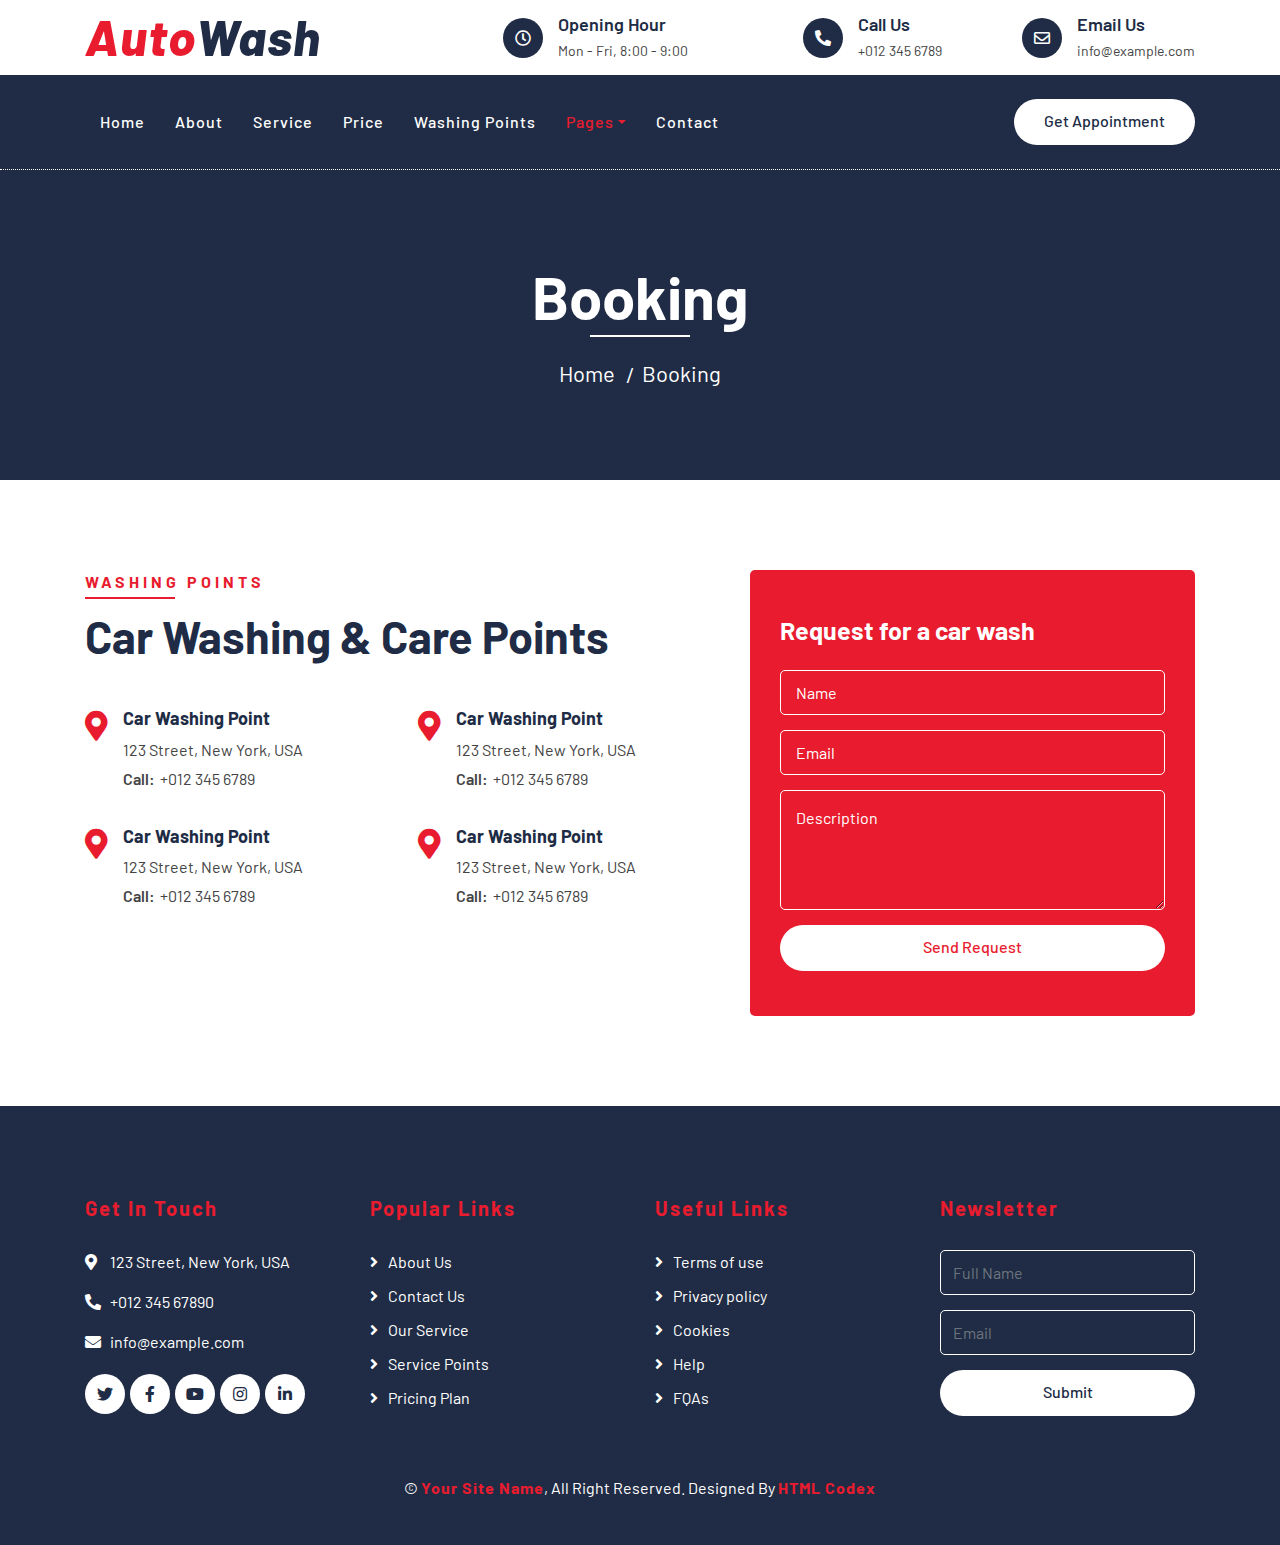
<file: Projekat/Alan Project 2/booking.html>
<!DOCTYPE html>
<html lang="en">
    <head>
        <meta charset="utf-8">
        <title>AutoWash - Car Wash Website Template</title>
        <meta content="width=device-width, initial-scale=1.0" name="viewport">
        <meta content="Free Website Template" name="keywords">
        <meta content="Free Website Template" name="description">

        <!-- Favicon -->
        <link href="img/favicon.ico" rel="icon">

        <!-- Google Font -->
        <link href="https://fonts.googleapis.com/css2?family=Barlow:wght@400;500;600;700;800;900&display=swap" rel="stylesheet"> 
        
        <!-- CSS Libraries -->
        <link href="https://stackpath.bootstrapcdn.com/bootstrap/4.4.1/css/bootstrap.min.css" rel="stylesheet">
        <link href="https://cdnjs.cloudflare.com/ajax/libs/font-awesome/5.10.0/css/all.min.css" rel="stylesheet">
        <link href="lib/flaticon/font/flaticon.css" rel="stylesheet">
        <link href="lib/animate/animate.min.css" rel="stylesheet">
        <link href="lib/owlcarousel/assets/owl.carousel.min.css" rel="stylesheet">

        <!-- Template Stylesheet -->
        <link href="css/style.css" rel="stylesheet">
    </head>

    <body>
        <!-- Top Bar Start -->
        <div class="top-bar">
            <div class="container">
                <div class="row align-items-center">
                    <div class="col-lg-4 col-md-12">
                        <div class="logo">
                            <a href="index.html">
                                <h1>Auto<span>Wash</span></h1>
                                <!-- <img src="img/logo.jpg" alt="Logo"> -->
                            </a>
                        </div>
                    </div>
                    <div class="col-lg-8 col-md-7 d-none d-lg-block">
                        <div class="row">
                            <div class="col-4">
                                <div class="top-bar-item">
                                    <div class="top-bar-icon">
                                        <i class="far fa-clock"></i>
                                    </div>
                                    <div class="top-bar-text">
                                        <h3>Opening Hour</h3>
                                        <p>Mon - Fri, 8:00 - 9:00</p>
                                    </div>
                                </div>
                            </div>
                            <div class="col-4">
                                <div class="top-bar-item">
                                    <div class="top-bar-icon">
                                        <i class="fa fa-phone-alt"></i>
                                    </div>
                                    <div class="top-bar-text">
                                        <h3>Call Us</h3>
                                        <p>+012 345 6789</p>
                                    </div>
                                </div>
                            </div>
                            <div class="col-4">
                                <div class="top-bar-item">
                                    <div class="top-bar-icon">
                                        <i class="far fa-envelope"></i>
                                    </div>
                                    <div class="top-bar-text">
                                        <h3>Email Us</h3>
                                        <p>info@example.com</p>
                                    </div>
                                </div>
                            </div>
                        </div>
                    </div>
                </div>
            </div>
        </div>
        <!-- Top Bar End -->

        <!-- Nav Bar Start -->
        <div class="nav-bar">
            <div class="container">
                <nav class="navbar navbar-expand-lg bg-dark navbar-dark">
                    <a href="#" class="navbar-brand">MENU</a>
                    <button type="button" class="navbar-toggler" data-toggle="collapse" data-target="#navbarCollapse">
                        <span class="navbar-toggler-icon"></span>
                    </button>

                    <div class="collapse navbar-collapse justify-content-between" id="navbarCollapse">
                        <div class="navbar-nav mr-auto">
                            <a href="index.html" class="nav-item nav-link">Home</a>
                            <a href="about.html" class="nav-item nav-link">About</a>
                            <a href="service.html" class="nav-item nav-link">Service</a>
                            <a href="price.html" class="nav-item nav-link">Price</a>
                            <a href="location.html" class="nav-item nav-link">Washing Points</a>
                            <div class="nav-item dropdown">
                                <a href="#" class="nav-link dropdown-toggle active" data-toggle="dropdown">Pages</a>
                                <div class="dropdown-menu">
                                    <a href="blog.html" class="dropdown-item">Blog Grid</a>
                                    <a href="single.html" class="dropdown-item">Detail Page</a>
                                    <a href="team.html" class="dropdown-item">Team Member</a>
                                    <a href="booking.html" class="dropdown-item">Schedule Booking</a>
                                </div>
                            </div>
                            <a href="contact.html" class="nav-item nav-link">Contact</a>
                        </div>
                        <div class="ml-auto">
                            <a class="btn btn-custom" href="#">Get Appointment</a>
                        </div>
                    </div>
                </nav>
            </div>
        </div>
        <!-- Nav Bar End -->
        
        
        <!-- Page Header Start -->
        <div class="page-header">
            <div class="container">
                <div class="row">
                    <div class="col-12">
                        <h2>Booking</h2>
                    </div>
                    <div class="col-12">
                        <a href="">Home</a>
                        <a href="">Booking</a>
                    </div>
                </div>
            </div>
        </div>
        <!-- Page Header End -->
        
        
        <!-- Location Start -->
        <div class="location">
            <div class="container">
                <div class="row">
                    <div class="col-lg-7">
                        <div class="section-header text-left">
                            <p>Washing Points</p>
                            <h2>Car Washing & Care Points</h2>
                        </div>
                        <div class="row">
                            <div class="col-md-6">
                                <div class="location-item">
                                    <i class="fa fa-map-marker-alt"></i>
                                    <div class="location-text">
                                        <h3>Car Washing Point</h3>
                                        <p>123 Street, New York, USA</p>
                                        <p><strong>Call:</strong>+012 345 6789</p>
                                    </div>
                                </div>
                            </div>
                            <div class="col-md-6">
                                <div class="location-item">
                                    <i class="fa fa-map-marker-alt"></i>
                                    <div class="location-text">
                                        <h3>Car Washing Point</h3>
                                        <p>123 Street, New York, USA</p>
                                        <p><strong>Call:</strong>+012 345 6789</p>
                                    </div>
                                </div>
                            </div>
                            <div class="col-md-6">
                                <div class="location-item">
                                    <i class="fa fa-map-marker-alt"></i>
                                    <div class="location-text">
                                        <h3>Car Washing Point</h3>
                                        <p>123 Street, New York, USA</p>
                                        <p><strong>Call:</strong>+012 345 6789</p>
                                    </div>
                                </div>
                            </div>
                            <div class="col-md-6">
                                <div class="location-item">
                                    <i class="fa fa-map-marker-alt"></i>
                                    <div class="location-text">
                                        <h3>Car Washing Point</h3>
                                        <p>123 Street, New York, USA</p>
                                        <p><strong>Call:</strong>+012 345 6789</p>
                                    </div>
                                </div>
                            </div>
                        </div>
                    </div>
                    <div class="col-lg-5">
                        <div class="location-form">
                            <h3>Request for a car wash</h3>
                            <form>
                                <div class="control-group">
                                    <input type="text" class="form-control" placeholder="Name" required="required" />
                                </div>
                                <div class="control-group">
                                    <input type="email" class="form-control" placeholder="Email" required="required" />
                                </div>
                                <div class="control-group">
                                    <textarea class="form-control" placeholder="Description" required="required"></textarea>
                                </div>
                                <div>
                                    <button class="btn btn-custom" type="submit">Send Request</button>
                                </div>
                            </form>
                        </div>
                    </div>
                </div>
            </div>
        </div>
        <!-- Location End -->
        
        
        <!-- Footer Start -->
        <div class="footer">
            <div class="container">
                <div class="row">
                    <div class="col-lg-3 col-md-6">
                        <div class="footer-contact">
                            <h2>Get In Touch</h2>
                            <p><i class="fa fa-map-marker-alt"></i>123 Street, New York, USA</p>
                            <p><i class="fa fa-phone-alt"></i>+012 345 67890</p>
                            <p><i class="fa fa-envelope"></i>info@example.com</p>
                            <div class="footer-social">
                                <a class="btn" href=""><i class="fab fa-twitter"></i></a>
                                <a class="btn" href=""><i class="fab fa-facebook-f"></i></a>
                                <a class="btn" href=""><i class="fab fa-youtube"></i></a>
                                <a class="btn" href=""><i class="fab fa-instagram"></i></a>
                                <a class="btn" href=""><i class="fab fa-linkedin-in"></i></a>
                            </div>
                        </div>
                    </div>
                    <div class="col-lg-3 col-md-6">
                        <div class="footer-link">
                            <h2>Popular Links</h2>
                            <a href="">About Us</a>
                            <a href="">Contact Us</a>
                            <a href="">Our Service</a>
                            <a href="">Service Points</a>
                            <a href="">Pricing Plan</a>
                        </div>
                    </div>
                    <div class="col-lg-3 col-md-6">
                        <div class="footer-link">
                            <h2>Useful Links</h2>
                            <a href="">Terms of use</a>
                            <a href="">Privacy policy</a>
                            <a href="">Cookies</a>
                            <a href="">Help</a>
                            <a href="">FQAs</a>
                        </div>
                    </div>
                    <div class="col-lg-3 col-md-6">
                        <div class="footer-newsletter">
                            <h2>Newsletter</h2>
                            <form>
                                <input class="form-control" placeholder="Full Name">
                                <input class="form-control" placeholder="Email">
                                <button class="btn btn-custom">Submit</button>
                            </form>
                        </div>
                    </div>
                </div>
            </div>
            <div class="container copyright">
                <p>&copy; <a href="#">Your Site Name</a>, All Right Reserved. Designed By <a href="https://htmlcodex.com">HTML Codex</a></p>
            </div>
        </div>
        <!-- Footer End -->
        
        <!-- Back to top button -->
        <a href="#" class="back-to-top"><i class="fa fa-chevron-up"></i></a>
        
        <!-- Pre Loader -->
        <div id="loader" class="show">
            <div class="loader"></div>
        </div>

        <!-- JavaScript Libraries -->
        <script src="https://code.jquery.com/jquery-3.4.1.min.js"></script>
        <script src="https://stackpath.bootstrapcdn.com/bootstrap/4.4.1/js/bootstrap.bundle.min.js"></script>
        <script src="lib/easing/easing.min.js"></script>
        <script src="lib/owlcarousel/owl.carousel.min.js"></script>
        <script src="lib/waypoints/waypoints.min.js"></script>
        <script src="lib/counterup/counterup.min.js"></script>
        
        <!-- Contact Javascript File -->
        <script src="mail/jqBootstrapValidation.min.js"></script>
        <script src="mail/contact.js"></script>

        <!-- Template Javascript -->
        <script src="js/main.js"></script>
    </body>
</html>
</file>
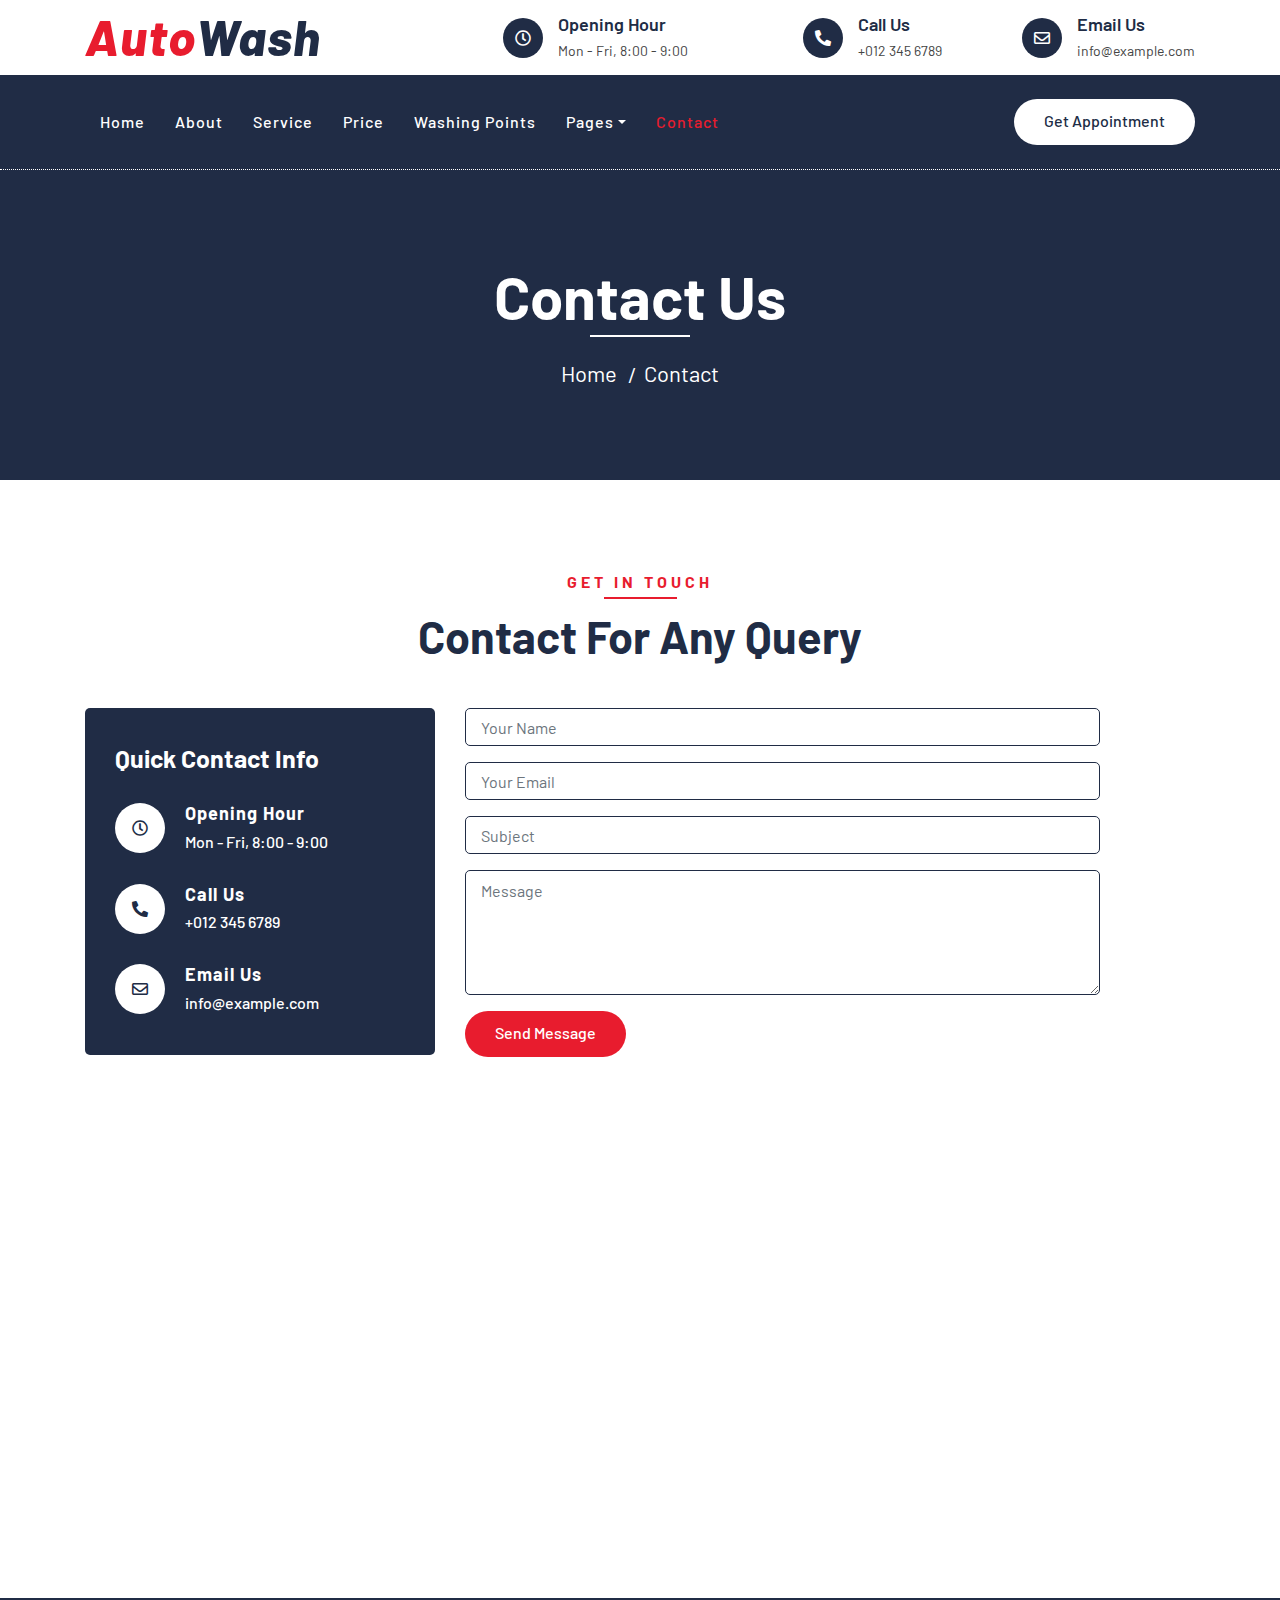
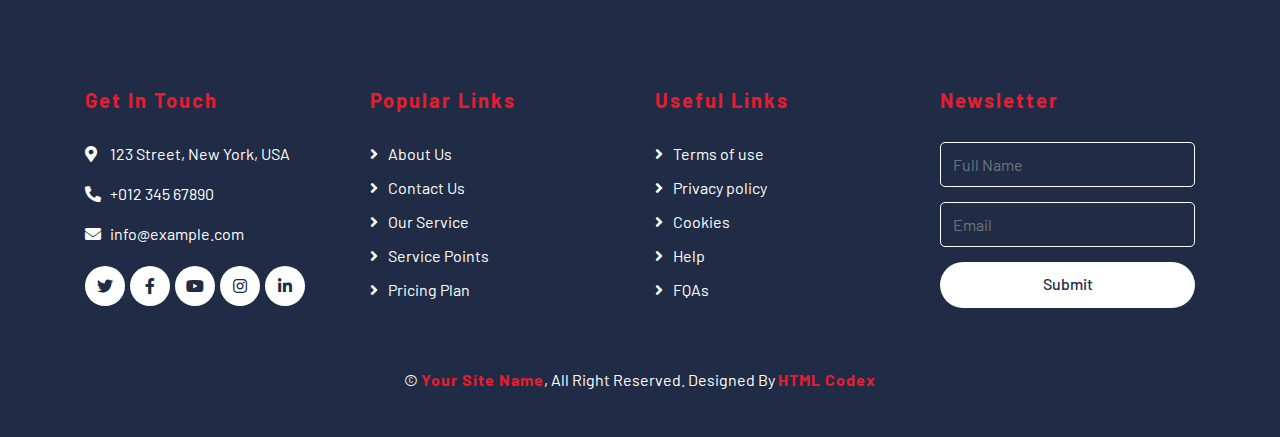
<file: Projekat/Alan Project 2/contact.html>
<!DOCTYPE html>
<html lang="en">
    <head>
        <meta charset="utf-8">
        <title>AutoWash - Car Wash Website Template</title>
        <meta content="width=device-width, initial-scale=1.0" name="viewport">
        <meta content="Free Website Template" name="keywords">
        <meta content="Free Website Template" name="description">

        <!-- Favicon -->
        <link href="img/favicon.ico" rel="icon">

        <!-- Google Font -->
        <link href="https://fonts.googleapis.com/css2?family=Barlow:wght@400;500;600;700;800;900&display=swap" rel="stylesheet"> 
        
        <!-- CSS Libraries -->
        <link href="https://stackpath.bootstrapcdn.com/bootstrap/4.4.1/css/bootstrap.min.css" rel="stylesheet">
        <link href="https://cdnjs.cloudflare.com/ajax/libs/font-awesome/5.10.0/css/all.min.css" rel="stylesheet">
        <link href="lib/flaticon/font/flaticon.css" rel="stylesheet">
        <link href="lib/animate/animate.min.css" rel="stylesheet">
        <link href="lib/owlcarousel/assets/owl.carousel.min.css" rel="stylesheet">

        <!-- Template Stylesheet -->
        <link href="css/style.css" rel="stylesheet">
    </head>

    <body>
        <!-- Top Bar Start -->
        <div class="top-bar">
            <div class="container">
                <div class="row align-items-center">
                    <div class="col-lg-4 col-md-12">
                        <div class="logo">
                            <a href="index.html">
                                <h1>Auto<span>Wash</span></h1>
                                <!-- <img src="img/logo.jpg" alt="Logo"> -->
                            </a>
                        </div>
                    </div>
                    <div class="col-lg-8 col-md-7 d-none d-lg-block">
                        <div class="row">
                            <div class="col-4">
                                <div class="top-bar-item">
                                    <div class="top-bar-icon">
                                        <i class="far fa-clock"></i>
                                    </div>
                                    <div class="top-bar-text">
                                        <h3>Opening Hour</h3>
                                        <p>Mon - Fri, 8:00 - 9:00</p>
                                    </div>
                                </div>
                            </div>
                            <div class="col-4">
                                <div class="top-bar-item">
                                    <div class="top-bar-icon">
                                        <i class="fa fa-phone-alt"></i>
                                    </div>
                                    <div class="top-bar-text">
                                        <h3>Call Us</h3>
                                        <p>+012 345 6789</p>
                                    </div>
                                </div>
                            </div>
                            <div class="col-4">
                                <div class="top-bar-item">
                                    <div class="top-bar-icon">
                                        <i class="far fa-envelope"></i>
                                    </div>
                                    <div class="top-bar-text">
                                        <h3>Email Us</h3>
                                        <p>info@example.com</p>
                                    </div>
                                </div>
                            </div>
                        </div>
                    </div>
                </div>
            </div>
        </div>
        <!-- Top Bar End -->

        <!-- Nav Bar Start -->
        <div class="nav-bar">
            <div class="container">
                <nav class="navbar navbar-expand-lg bg-dark navbar-dark">
                    <a href="#" class="navbar-brand">MENU</a>
                    <button type="button" class="navbar-toggler" data-toggle="collapse" data-target="#navbarCollapse">
                        <span class="navbar-toggler-icon"></span>
                    </button>

                    <div class="collapse navbar-collapse justify-content-between" id="navbarCollapse">
                        <div class="navbar-nav mr-auto">
                            <a href="index.html" class="nav-item nav-link">Home</a>
                            <a href="about.html" class="nav-item nav-link">About</a>
                            <a href="service.html" class="nav-item nav-link">Service</a>
                            <a href="price.html" class="nav-item nav-link">Price</a>
                            <a href="location.html" class="nav-item nav-link">Washing Points</a>
                            <div class="nav-item dropdown">
                                <a href="#" class="nav-link dropdown-toggle" data-toggle="dropdown">Pages</a>
                                <div class="dropdown-menu">
                                    <a href="blog.html" class="dropdown-item">Blog Grid</a>
                                    <a href="single.html" class="dropdown-item">Detail Page</a>
                                    <a href="team.html" class="dropdown-item">Team Member</a>
                                    <a href="booking.html" class="dropdown-item">Schedule Booking</a>
                                </div>
                            </div>
                            <a href="contact.html" class="nav-item nav-link active">Contact</a>
                        </div>
                        <div class="ml-auto">
                            <a class="btn btn-custom" href="#">Get Appointment</a>
                        </div>
                    </div>
                </nav>
            </div>
        </div>
        <!-- Nav Bar End -->
        
        
        <!-- Page Header Start -->
        <div class="page-header">
            <div class="container">
                <div class="row">
                    <div class="col-12">
                        <h2>Contact Us</h2>
                    </div>
                    <div class="col-12">
                        <a href="">Home</a>
                        <a href="">Contact</a>
                    </div>
                </div>
            </div>
        </div>
        <!-- Page Header End -->
        
        
        <!-- Contact Start -->
        <div class="contact">
            <div class="container">
                <div class="section-header text-center">
                    <p>Get In Touch</p>
                    <h2>Contact for any query</h2>
                </div>
                <div class="row">
                    <div class="col-md-4">
                        <div class="contact-info">
                            <h2>Quick Contact Info</h2>
                            <div class="contact-info-item">
                                <div class="contact-info-icon">
                                    <i class="far fa-clock"></i>
                                </div>
                                <div class="contact-info-text">
                                    <h3>Opening Hour</h3>
                                    <p>Mon - Fri, 8:00 - 9:00</p>
                                </div>
                            </div>
                            <div class="contact-info-item">
                                <div class="contact-info-icon">
                                    <i class="fa fa-phone-alt"></i>
                                </div>
                                <div class="contact-info-text">
                                    <h3>Call Us</h3>
                                    <p>+012 345 6789</p>
                                </div>
                            </div>
                            <div class="contact-info-item">
                                <div class="contact-info-icon">
                                    <i class="far fa-envelope"></i>
                                </div>
                                <div class="contact-info-text">
                                    <h3>Email Us</h3>
                                    <p>info@example.com</p>
                                </div>
                            </div>
                        </div>
                    </div>
                    <div class="col-md-7">
                        <div class="contact-form">
                            <div id="success"></div>
                            <form name="sentMessage" id="contactForm" novalidate="novalidate">
                                <div class="control-group">
                                    <input type="text" class="form-control" id="name" placeholder="Your Name" required="required" data-validation-required-message="Please enter your name" />
                                    <p class="help-block text-danger"></p>
                                </div>
                                <div class="control-group">
                                    <input type="email" class="form-control" id="email" placeholder="Your Email" required="required" data-validation-required-message="Please enter your email" />
                                    <p class="help-block text-danger"></p>
                                </div>
                                <div class="control-group">
                                    <input type="text" class="form-control" id="subject" placeholder="Subject" required="required" data-validation-required-message="Please enter a subject" />
                                    <p class="help-block text-danger"></p>
                                </div>
                                <div class="control-group">
                                    <textarea class="form-control" id="message" placeholder="Message" required="required" data-validation-required-message="Please enter your message"></textarea>
                                    <p class="help-block text-danger"></p>
                                </div>
                                <div>
                                    <button class="btn btn-custom" type="submit" id="sendMessageButton">Send Message</button>
                                </div>
                            </form>
                        </div>
                    </div>
                    <div class="col-md-12">
                        <iframe src="https://www.google.com/maps/embed?pb=!1m18!1m12!1m3!1d3001156.4288297426!2d-78.01371936852176!3d42.72876761954724!2m3!1f0!2f0!3f0!3m2!1i1024!2i768!4f13.1!3m3!1m2!1s0x4ccc4bf0f123a5a9%3A0xddcfc6c1de189567!2sNew%20York%2C%20USA!5e0!3m2!1sen!2sbd!4v1600663868074!5m2!1sen!2sbd" frameborder="0" style="border:0;" allowfullscreen="" aria-hidden="false" tabindex="0"></iframe>
                    </div>
                </div>
            </div>
        </div>
        <!-- Contact End -->


        <!-- Footer Start -->
        <div class="footer">
            <div class="container">
                <div class="row">
                    <div class="col-lg-3 col-md-6">
                        <div class="footer-contact">
                            <h2>Get In Touch</h2>
                            <p><i class="fa fa-map-marker-alt"></i>123 Street, New York, USA</p>
                            <p><i class="fa fa-phone-alt"></i>+012 345 67890</p>
                            <p><i class="fa fa-envelope"></i>info@example.com</p>
                            <div class="footer-social">
                                <a class="btn" href=""><i class="fab fa-twitter"></i></a>
                                <a class="btn" href=""><i class="fab fa-facebook-f"></i></a>
                                <a class="btn" href=""><i class="fab fa-youtube"></i></a>
                                <a class="btn" href=""><i class="fab fa-instagram"></i></a>
                                <a class="btn" href=""><i class="fab fa-linkedin-in"></i></a>
                            </div>
                        </div>
                    </div>
                    <div class="col-lg-3 col-md-6">
                        <div class="footer-link">
                            <h2>Popular Links</h2>
                            <a href="">About Us</a>
                            <a href="">Contact Us</a>
                            <a href="">Our Service</a>
                            <a href="">Service Points</a>
                            <a href="">Pricing Plan</a>
                        </div>
                    </div>
                    <div class="col-lg-3 col-md-6">
                        <div class="footer-link">
                            <h2>Useful Links</h2>
                            <a href="">Terms of use</a>
                            <a href="">Privacy policy</a>
                            <a href="">Cookies</a>
                            <a href="">Help</a>
                            <a href="">FQAs</a>
                        </div>
                    </div>
                    <div class="col-lg-3 col-md-6">
                        <div class="footer-newsletter">
                            <h2>Newsletter</h2>
                            <form>
                                <input class="form-control" placeholder="Full Name">
                                <input class="form-control" placeholder="Email">
                                <button class="btn btn-custom">Submit</button>
                            </form>
                        </div>
                    </div>
                </div>
            </div>
            <div class="container copyright">
                <p>&copy; <a href="#">Your Site Name</a>, All Right Reserved. Designed By <a href="https://htmlcodex.com">HTML Codex</a></p>
            </div>
        </div>
        <!-- Footer End -->
        
        <!-- Back to top button -->
        <a href="#" class="back-to-top"><i class="fa fa-chevron-up"></i></a>
        
        <!-- Pre Loader -->
        <div id="loader" class="show">
            <div class="loader"></div>
        </div>

        <!-- JavaScript Libraries -->
        <script src="https://code.jquery.com/jquery-3.4.1.min.js"></script>
        <script src="https://stackpath.bootstrapcdn.com/bootstrap/4.4.1/js/bootstrap.bundle.min.js"></script>
        <script src="lib/easing/easing.min.js"></script>
        <script src="lib/owlcarousel/owl.carousel.min.js"></script>
        <script src="lib/waypoints/waypoints.min.js"></script>
        <script src="lib/counterup/counterup.min.js"></script>
        
        <!-- Contact Javascript File -->
        <script src="mail/jqBootstrapValidation.min.js"></script>
        <script src="mail/contact.js"></script>

        <!-- Template Javascript -->
        <script src="js/main.js"></script>
    </body>
</html>
</file>
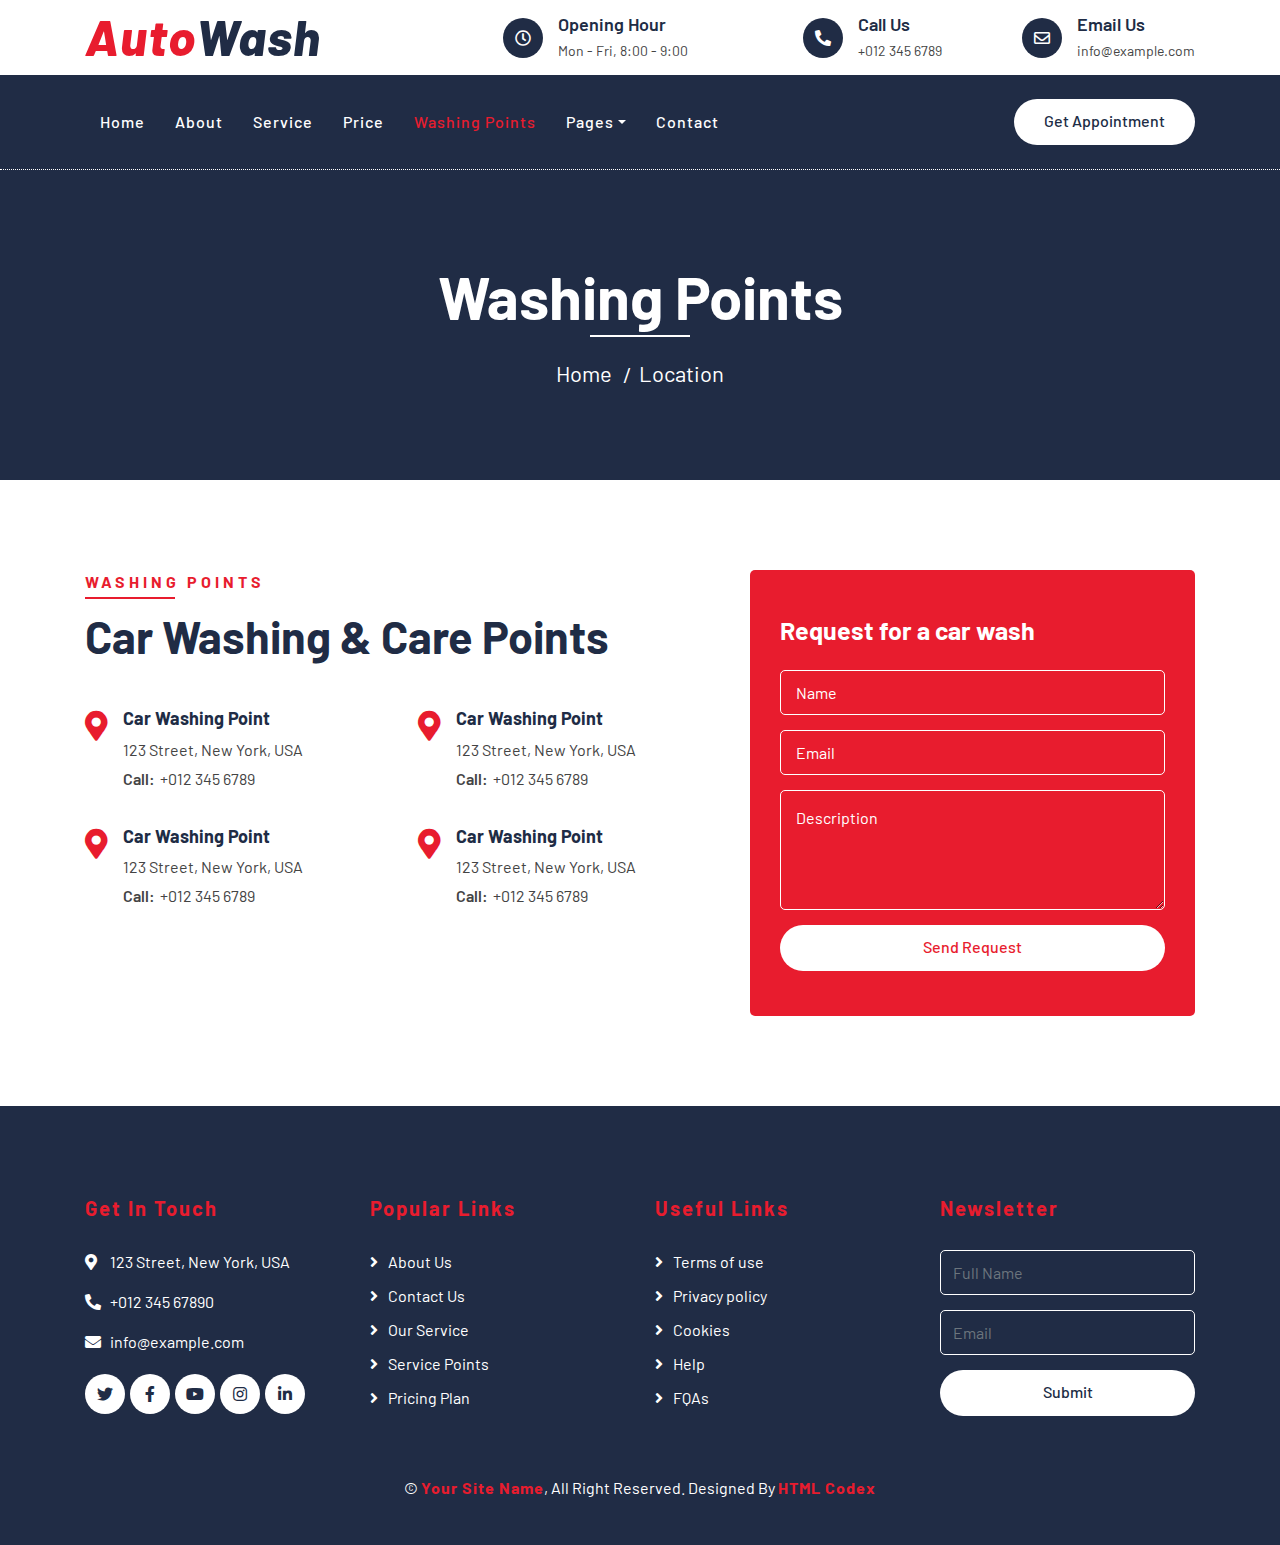
<file: Projekat/Alan Project 2/location.html>
<!DOCTYPE html>
<html lang="en">
    <head>
        <meta charset="utf-8">
        <title>AutoWash - Car Wash Website Template</title>
        <meta content="width=device-width, initial-scale=1.0" name="viewport">
        <meta content="Free Website Template" name="keywords">
        <meta content="Free Website Template" name="description">

        <!-- Favicon -->
        <link href="img/favicon.ico" rel="icon">

        <!-- Google Font -->
        <link href="https://fonts.googleapis.com/css2?family=Barlow:wght@400;500;600;700;800;900&display=swap" rel="stylesheet"> 
        
        <!-- CSS Libraries -->
        <link href="https://stackpath.bootstrapcdn.com/bootstrap/4.4.1/css/bootstrap.min.css" rel="stylesheet">
        <link href="https://cdnjs.cloudflare.com/ajax/libs/font-awesome/5.10.0/css/all.min.css" rel="stylesheet">
        <link href="lib/flaticon/font/flaticon.css" rel="stylesheet">
        <link href="lib/animate/animate.min.css" rel="stylesheet">
        <link href="lib/owlcarousel/assets/owl.carousel.min.css" rel="stylesheet">

        <!-- Template Stylesheet -->
        <link href="css/style.css" rel="stylesheet">
    </head>

    <body>
        <!-- Top Bar Start -->
        <div class="top-bar">
            <div class="container">
                <div class="row align-items-center">
                    <div class="col-lg-4 col-md-12">
                        <div class="logo">
                            <a href="index.html">
                                <h1>Auto<span>Wash</span></h1>
                                <!-- <img src="img/logo.jpg" alt="Logo"> -->
                            </a>
                        </div>
                    </div>
                    <div class="col-lg-8 col-md-7 d-none d-lg-block">
                        <div class="row">
                            <div class="col-4">
                                <div class="top-bar-item">
                                    <div class="top-bar-icon">
                                        <i class="far fa-clock"></i>
                                    </div>
                                    <div class="top-bar-text">
                                        <h3>Opening Hour</h3>
                                        <p>Mon - Fri, 8:00 - 9:00</p>
                                    </div>
                                </div>
                            </div>
                            <div class="col-4">
                                <div class="top-bar-item">
                                    <div class="top-bar-icon">
                                        <i class="fa fa-phone-alt"></i>
                                    </div>
                                    <div class="top-bar-text">
                                        <h3>Call Us</h3>
                                        <p>+012 345 6789</p>
                                    </div>
                                </div>
                            </div>
                            <div class="col-4">
                                <div class="top-bar-item">
                                    <div class="top-bar-icon">
                                        <i class="far fa-envelope"></i>
                                    </div>
                                    <div class="top-bar-text">
                                        <h3>Email Us</h3>
                                        <p>info@example.com</p>
                                    </div>
                                </div>
                            </div>
                        </div>
                    </div>
                </div>
            </div>
        </div>
        <!-- Top Bar End -->

        <!-- Nav Bar Start -->
        <div class="nav-bar">
            <div class="container">
                <nav class="navbar navbar-expand-lg bg-dark navbar-dark">
                    <a href="#" class="navbar-brand">MENU</a>
                    <button type="button" class="navbar-toggler" data-toggle="collapse" data-target="#navbarCollapse">
                        <span class="navbar-toggler-icon"></span>
                    </button>

                    <div class="collapse navbar-collapse justify-content-between" id="navbarCollapse">
                        <div class="navbar-nav mr-auto">
                            <a href="index.html" class="nav-item nav-link">Home</a>
                            <a href="about.html" class="nav-item nav-link">About</a>
                            <a href="service.html" class="nav-item nav-link">Service</a>
                            <a href="price.html" class="nav-item nav-link">Price</a>
                            <a href="location.html" class="nav-item nav-link active">Washing Points</a>
                            <div class="nav-item dropdown">
                                <a href="#" class="nav-link dropdown-toggle" data-toggle="dropdown">Pages</a>
                                <div class="dropdown-menu">
                                    <a href="blog.html" class="dropdown-item">Blog Grid</a>
                                    <a href="single.html" class="dropdown-item">Detail Page</a>
                                    <a href="team.html" class="dropdown-item">Team Member</a>
                                    <a href="booking.html" class="dropdown-item">Schedule Booking</a>
                                </div>
                            </div>
                            <a href="contact.html" class="nav-item nav-link">Contact</a>
                        </div>
                        <div class="ml-auto">
                            <a class="btn btn-custom" href="#">Get Appointment</a>
                        </div>
                    </div>
                </nav>
            </div>
        </div>
        <!-- Nav Bar End -->
        
        
        <!-- Page Header Start -->
        <div class="page-header">
            <div class="container">
                <div class="row">
                    <div class="col-12">
                        <h2>Washing Points</h2>
                    </div>
                    <div class="col-12">
                        <a href="">Home</a>
                        <a href="">Location</a>
                    </div>
                </div>
            </div>
        </div>
        <!-- Page Header End -->
        
        
        <!-- Location Start -->
        <div class="location">
            <div class="container">
                <div class="row">
                    <div class="col-lg-7">
                        <div class="section-header text-left">
                            <p>Washing Points</p>
                            <h2>Car Washing & Care Points</h2>
                        </div>
                        <div class="row">
                            <div class="col-md-6">
                                <div class="location-item">
                                    <i class="fa fa-map-marker-alt"></i>
                                    <div class="location-text">
                                        <h3>Car Washing Point</h3>
                                        <p>123 Street, New York, USA</p>
                                        <p><strong>Call:</strong>+012 345 6789</p>
                                    </div>
                                </div>
                            </div>
                            <div class="col-md-6">
                                <div class="location-item">
                                    <i class="fa fa-map-marker-alt"></i>
                                    <div class="location-text">
                                        <h3>Car Washing Point</h3>
                                        <p>123 Street, New York, USA</p>
                                        <p><strong>Call:</strong>+012 345 6789</p>
                                    </div>
                                </div>
                            </div>
                            <div class="col-md-6">
                                <div class="location-item">
                                    <i class="fa fa-map-marker-alt"></i>
                                    <div class="location-text">
                                        <h3>Car Washing Point</h3>
                                        <p>123 Street, New York, USA</p>
                                        <p><strong>Call:</strong>+012 345 6789</p>
                                    </div>
                                </div>
                            </div>
                            <div class="col-md-6">
                                <div class="location-item">
                                    <i class="fa fa-map-marker-alt"></i>
                                    <div class="location-text">
                                        <h3>Car Washing Point</h3>
                                        <p>123 Street, New York, USA</p>
                                        <p><strong>Call:</strong>+012 345 6789</p>
                                    </div>
                                </div>
                            </div>
                        </div>
                    </div>
                    <div class="col-lg-5">
                        <div class="location-form">
                            <h3>Request for a car wash</h3>
                            <form>
                                <div class="control-group">
                                    <input type="text" class="form-control" placeholder="Name" required="required" />
                                </div>
                                <div class="control-group">
                                    <input type="email" class="form-control" placeholder="Email" required="required" />
                                </div>
                                <div class="control-group">
                                    <textarea class="form-control" placeholder="Description" required="required"></textarea>
                                </div>
                                <div>
                                    <button class="btn btn-custom" type="submit">Send Request</button>
                                </div>
                            </form>
                        </div>
                    </div>
                </div>
            </div>
        </div>
        <!-- Location End -->
        
        
        <!-- Footer Start -->
        <div class="footer">
            <div class="container">
                <div class="row">
                    <div class="col-lg-3 col-md-6">
                        <div class="footer-contact">
                            <h2>Get In Touch</h2>
                            <p><i class="fa fa-map-marker-alt"></i>123 Street, New York, USA</p>
                            <p><i class="fa fa-phone-alt"></i>+012 345 67890</p>
                            <p><i class="fa fa-envelope"></i>info@example.com</p>
                            <div class="footer-social">
                                <a class="btn" href=""><i class="fab fa-twitter"></i></a>
                                <a class="btn" href=""><i class="fab fa-facebook-f"></i></a>
                                <a class="btn" href=""><i class="fab fa-youtube"></i></a>
                                <a class="btn" href=""><i class="fab fa-instagram"></i></a>
                                <a class="btn" href=""><i class="fab fa-linkedin-in"></i></a>
                            </div>
                        </div>
                    </div>
                    <div class="col-lg-3 col-md-6">
                        <div class="footer-link">
                            <h2>Popular Links</h2>
                            <a href="">About Us</a>
                            <a href="">Contact Us</a>
                            <a href="">Our Service</a>
                            <a href="">Service Points</a>
                            <a href="">Pricing Plan</a>
                        </div>
                    </div>
                    <div class="col-lg-3 col-md-6">
                        <div class="footer-link">
                            <h2>Useful Links</h2>
                            <a href="">Terms of use</a>
                            <a href="">Privacy policy</a>
                            <a href="">Cookies</a>
                            <a href="">Help</a>
                            <a href="">FQAs</a>
                        </div>
                    </div>
                    <div class="col-lg-3 col-md-6">
                        <div class="footer-newsletter">
                            <h2>Newsletter</h2>
                            <form>
                                <input class="form-control" placeholder="Full Name">
                                <input class="form-control" placeholder="Email">
                                <button class="btn btn-custom">Submit</button>
                            </form>
                        </div>
                    </div>
                </div>
            </div>
            <div class="container copyright">
                <p>&copy; <a href="#">Your Site Name</a>, All Right Reserved. Designed By <a href="https://htmlcodex.com">HTML Codex</a></p>
            </div>
        </div>
        <!-- Footer End -->
        
        <!-- Back to top button -->
        <a href="#" class="back-to-top"><i class="fa fa-chevron-up"></i></a>
        
        <!-- Pre Loader -->
        <div id="loader" class="show">
            <div class="loader"></div>
        </div>

        <!-- JavaScript Libraries -->
        <script src="https://code.jquery.com/jquery-3.4.1.min.js"></script>
        <script src="https://stackpath.bootstrapcdn.com/bootstrap/4.4.1/js/bootstrap.bundle.min.js"></script>
        <script src="lib/easing/easing.min.js"></script>
        <script src="lib/owlcarousel/owl.carousel.min.js"></script>
        <script src="lib/waypoints/waypoints.min.js"></script>
        <script src="lib/counterup/counterup.min.js"></script>
        
        <!-- Contact Javascript File -->
        <script src="mail/jqBootstrapValidation.min.js"></script>
        <script src="mail/contact.js"></script>

        <!-- Template Javascript -->
        <script src="js/main.js"></script>
    </body>
</html>
</file>
<file: Projekat/Alan Project 2/lib/flaticon/font/flaticon.css>
/*
  	Flaticon icon font: Flaticon
  	Creation date: 11/10/2020 08:08
  	*/

@font-face {
  font-family: "Flaticon";
  src: url("./Flaticon.eot");
  src: url("./Flaticon.eot?#iefix") format("embedded-opentype"),
       url("./Flaticon.woff2") format("woff2"),
       url("./Flaticon.woff") format("woff"),
       url("./Flaticon.ttf") format("truetype"),
       url("./Flaticon.svg#Flaticon") format("svg");
  font-weight: normal;
  font-style: normal;
}

@media screen and (-webkit-min-device-pixel-ratio:0) {
  @font-face {
    font-family: "Flaticon";
    src: url("./Flaticon.svg#Flaticon") format("svg");
  }
}

[class^="flaticon-"]:before, [class*=" flaticon-"]:before,
[class^="flaticon-"]:after, [class*=" flaticon-"]:after {   
  font-family: Flaticon;
        font-size: 20px;
font-style: normal;
margin-left: 20px;
}

.flaticon-car-wash-1:before { content: "\f100"; }
.flaticon-car-service:before { content: "\f101"; }
.flaticon-seat:before { content: "\f102"; }
.flaticon-car-service-1:before { content: "\f103"; }
.flaticon-car-wash:before { content: "\f104"; }
.flaticon-brush:before { content: "\f105"; }
.flaticon-vacuum-cleaner:before { content: "\f106"; }
.flaticon-brush-1:before { content: "\f107"; }
.flaticon-car-service-2:before { content: "\f108"; }
.flaticon-car-service-3:before { content: "\f109"; }
</file>
<file: Projekat/Alan Project 2/css/style.css>
/*******************************/
/********* General CSS *********/
/*******************************/
body {
    color: #444444;
    font-weight: 400;
    background: #ffffff;
    font-family: 'Barlow', sans-serif;
}

h1,
h2, 
h3, 
h4,
h5, 
h6 {
    color: #202C45;
}

a {
    color: #202C45;
    transition: .3s;
}

a:hover,
a:active,
a:focus {
    color: #E81C2E;
    outline: none;
    text-decoration: none;
}

.btn.btn-custom {
    padding: 10px 30px 12px 30px;
    text-align: center; 
    font-size: 16px;
    font-weight: 500;
    color: #ffffff;
    background: #E81C2E;
    border: none;
    border-radius: 60px;
    box-shadow: inset 0 0 0 0 #202C45;
    transition: ease-out 0.5s;
    -webkit-transition: ease-out 0.5s;
    -moz-transition: ease-out 0.5s;
}

.btn.btn-custom:hover {
    color: #E81C2E;
    background: #202C45;
    box-shadow: inset 200px 0 0 0 #202C45;
}

.btn:focus,
.form-control:focus {
    box-shadow: none;
}

.container-fluid {
    max-width: 1366px;
}

[class^="flaticon-"]:before, [class*=" flaticon-"]:before,
[class^="flaticon-"]:after, [class*=" flaticon-"]:after {   
    font-size: inherit;
    margin-left: 0;
}


/**********************************/
/****** Loader & Back to Top ******/
/**********************************/
#loader {
    position: fixed;
    top: 0;
    right: 0;
    bottom: 0;
    left: 0;
    display: flex;
    align-items: center;
    justify-content: center;
    background: #ffffff;
    opacity: 0;
    visibility: hidden;
    -webkit-transition: opacity .3s ease-out, visibility 0s linear .3s;
    -o-transition: opacity .3s ease-out, visibility 0s linear .3s;
    transition: opacity .3s ease-out, visibility 0s linear .3s;
    z-index: 999;
}

#loader.show {
    -webkit-transition: opacity .6s ease-out, visibility 0s linear 0s;
    -o-transition: opacity .6s ease-out, visibility 0s linear 0s;
    transition: opacity .6s ease-out, visibility 0s linear 0s;
    visibility: visible;
    opacity: 1;
}

#loader .loader {
    position: relative;
    width: 45px;
    height: 45px;
    border: 5px solid #dddddd;
    border-top: 5px solid #E81C2E;
    border-radius: 50%;
    -webkit-animation: spin 2s linear infinite;
    animation: spin 2s linear infinite;
}

@-webkit-keyframes spin {
    0% { -webkit-transform: rotate(0deg); }
    100% { -webkit-transform: rotate(360deg); }
}

@keyframes spin {
    0% { transform: rotate(0deg); }
    100% { transform: rotate(360deg); }
}

.back-to-top {
    position: fixed;
    display: none;
    width: 44px;
    height: 44px;
    text-align: center;
    line-height: 1;
    font-size: 22px;
    right: 15px;
    bottom: 15px;
    transition: .5s;
    background: #E81C2E;
    border-radius: 44px;
    z-index: 9;
}

.back-to-top i {
    color: #ffffff;
    padding-top: 10px;
}

.back-to-top:hover {
    background: #202C45;
}


/**********************************/
/********** Top Bar CSS ***********/
/**********************************/
.top-bar {
    position: relative;
    height: 75px;
    display: flex;
    align-items: center;
    background: #ffffff;
}

.top-bar .logo {
    text-align: left;
    overflow: hidden;
}

.top-bar .logo h1 {
    margin: -4px 0 0 0;
    color: #E81C2E;
    font-size: 50px;
    line-height: 50px;
    font-weight: 800;
    letter-spacing: 1px;
    font-style: italic;
}

.top-bar .logo h1 span {
    color: #202C45;
}

.top-bar .logo img {
    max-width: 100%;
    max-height: 60px;
}

.top-bar .top-bar-item {
    display: flex;
    align-items: center;
    justify-content: flex-end;
}

.top-bar .top-bar-icon {
    width: 40px;
    height: 40px;
    display: flex;
    align-items: center;
    justify-content: center;
    background: #202C45;
    border-radius: 40px;
}

.top-bar .top-bar-icon i {
    margin: 0;
    color: #ffffff;
    font-size: 16px;
}

.top-bar .top-bar-text {
    padding-left: 15px;
}

.top-bar .top-bar-text h3 {
    margin: 0 0 5px 0;
    font-size: 18px;
    font-weight: 600;
}

.top-bar .top-bar-text p {
    margin: 0;
    font-size: 14px;
    font-weight: 400;
}

@media (max-width: 991.98px) {
    .top-bar .logo {
        text-align: center;
    }
}


/**********************************/
/*********** Nav Bar CSS **********/
/**********************************/
.nav-bar {
    position: relative;
    background: #202C45;
}

.nav-bar.nav-sticky {
    position: fixed;
    width: 100%;
    top: 0;
    left: 0;
    box-shadow: 0 2px 5px rgba(0, 0, 0, .3);
    z-index: 999;
}

.nav-bar .navbar {
    padding: 20px 0;
    background: #202C45 !important;
    transition: .3s;
}

.nav-bar.nav-sticky .navbar {
    padding: 5px 0;
}

.navbar-dark .navbar-nav .nav-link,
.navbar-dark .navbar-nav .nav-link:focus,
.navbar-dark .navbar-nav .nav-link:hover,
.navbar-dark .navbar-nav .nav-link.active {
    color: #ffffff;
    padding: 15px;
    font-weight: 500;
    letter-spacing: 1px;
}

.navbar-dark .navbar-nav .nav-link:hover,
.navbar-dark .navbar-nav .nav-link.active {
    color: #E81C2E;
}

.nav-bar .dropdown-menu {
    margin-top: 0;
    border: 0;
    border-radius: 0;
    background: #f8f9fa;
}

.nav-bar .btn.btn-custom {
    color: #202C45;
    background: #ffffff;
    box-shadow: inset 0 0 0 0 #E81C2E;
}

.nav-bar .btn:hover {
    color: #ffffff;
    background: #E81C2E;
    box-shadow: inset 200px 0 0 0 #E81C2E;
}

@media (min-width: 992px) {
    .nav-bar .navbar-brand {
        display: none;
    }
}

@media (max-width: 991.98px) {
    .navbar-dark .navbar-nav .nav-link,
    .navbar-dark .navbar-nav .nav-link:focus,
    .navbar-dark .navbar-nav .nav-link:hover,
    .navbar-dark .navbar-nav .nav-link.active {
        padding: 5px 0;
    }
    
    .nav-bar .dropdown-menu {
        box-shadow: none;
    }
    
    .nav-bar .btn {
        display: none;
    }
}


/*******************************/
/********** Hero CSS ***********/
/*******************************/
.carousel {
    position: relative;
    width: 100%;
    min-height: 400px;
    background: #ffffff;
    margin-bottom: 45px;
}

.carousel .container-fluid {
    padding: 0;
}

.carousel .carousel-item {
    position: relative;
    width: 100%;
    min-height: 400px;
    display: flex;
    align-items: center;
    justify-content: center;
    flex-direction: column;
}

.carousel .carousel-img {
    position: relative;
    width: 100%;
    height: 100%;
    min-height: 400px;
    text-align: right;
    overflow: hidden;
}

.carousel .carousel-img::after {
    position: absolute;
    content: "";
    top: 0;
    right: 0;
    bottom: 0;
    left: 0;
    background: rgba(0, 0, 0, .5);
    z-index: 1;
}

.carousel .carousel-img img {
    width: 100%;
    height: 100%;
    object-fit: cover;
}

.carousel .carousel-text {
    position: absolute;
    max-width: 992px;
    padding: 0 15px;
    text-align: center;
    display: flex;
    align-items: center;
    justify-content: center;
    flex-direction: column;
    z-index: 2;
}

.carousel .carousel-text h3 {
    color: #E81C2E;
    font-size: 20px;
    font-weight: 700;
    letter-spacing: 4px;
    text-transform: uppercase;
    margin-bottom: 0px;
}

.carousel .carousel-text h1 {
    color: #ffffff;
    font-size: 90px;
    font-weight: 700;
    margin-bottom: 20px;
    text-transform: capitalize;
}

.carousel .carousel-text p {
    max-width: 500px;
    color: #ffffff;
    font-size: 18px;
    margin-bottom: 40px;
}

.carousel .btn.btn-custom {
    padding: 20px 45px 22px 45px;
    color: #ffffff;
}

.carousel .btn.btn-custom:hover {
    color: #E81C2E;
}

.carousel .owl-nav {
    position: absolute;
    width: 100%;
    height: 50px;
    top: calc(50% - 25px);
    left: 0;
    display: flex;
    justify-content: space-between;
    z-index: 9;
}

.carousel .owl-nav .owl-prev,
.carousel .owl-nav .owl-next {
    width: 50px;
    height: 50px;
    display: flex;
    align-items: center;
    justify-content: center;
    color: #ffffff;
    border-radius: 50px;
    background: rgba(256, 256, 256, .2);
    font-size: 22px;
    transition: .5s;
}

.carousel .owl-nav .owl-prev {
    margin-left: 30px;
}

.carousel .owl-nav .owl-next {
    margin-right: 30px;
}

.carousel .owl-nav .owl-prev:hover,
.carousel .owl-nav .owl-next:hover {
    color: #ffffff;
    background: #E81C2E;
}

.carousel .animated {
    -webkit-animation-duration: 1s;
    animation-duration: 1s;
}

@media (max-width: 991.98px) {
    .carousel .carousel-text h3 {
        margin-bottom: 5px;
    }
    
    .carousel .carousel-text h1 {
        font-size: 60px;
    }
    
    .carousel .carousel-text p {
        font-size: 16px;
    }
    
    .carousel .carousel-text .btn {
        padding: 12px 30px;
        font-size: 15px;
        letter-spacing: 0;
    }
}

@media (max-width: 767.98px) {
    .carousel .carousel-text h3 {
        font-size: 18px;
        letter-spacing: 2px;
        margin-bottom: 15px;
    }
    
    .carousel .carousel-text h1 {
        font-size: 45px;
    }
    
    .carousel .carousel-text .btn {
        padding: 10px 25px;
        font-size: 15px;
        letter-spacing: 0;
    }
}

@media (max-width: 575.98px) {
    .carousel .carousel-text h3 {
        font-size: 14px;
        letter-spacing: 1px;
        margin-bottom: 10px;
    }
    
    .carousel .carousel-text h1 {
        font-size: 30px;
        margin-bottom: 15px;
    }
    
    .carousel .carousel-text p {
        margin-bottom: 25px;
    }
    
    .carousel .carousel-text .btn {
        padding: 8px 20px;
        font-size: 14px;
        letter-spacing: 0;
    }
}


/*******************************/
/******* Page Header CSS *******/
/*******************************/
.page-header {
    position: relative;
    margin-bottom: 45px;
    padding: 90px 0;
    text-align: center;
    background: #202C45;
    border-top: 1px dotted #ffffff;
}

.page-header h2 {
    position: relative;
    color: #ffffff;
    font-size: 60px;
    font-weight: 700;
    margin-bottom: 20px;
    padding-bottom: 5px;
}

.page-header h2::after {
    position: absolute;
    content: "";
    width: 100px;
    height: 2px;
    left: calc(50% - 50px);
    bottom: 0;
    background: #ffffff;
}

.page-header a {
    position: relative;
    padding: 0 12px;
    font-size: 22px;
    color: #ffffff;
}

.page-header a:hover {
    color: #E81C2E;
}

.page-header a::after {
    position: absolute;
    content: "/";
    width: 8px;
    height: 8px;
    top: -2px;
    right: -7px;
    text-align: center;
    color: #ffffff;
}

.page-header a:last-child::after {
    display: none;
}

@media (max-width: 991.98px) {
    .page-header {
        padding: 60px 0;
    }
    
    .page-header h2 {
        font-size: 45px;
    }
    
    .page-header a {
        font-size: 20px;
    }
}

@media (max-width: 767.98px) {
    .page-header {
        padding: 45px 0;
    }
    
    .page-header h2 {
        font-size: 35px;
    }
    
    .page-header a {
        font-size: 18px;
    }
}


/*******************************/
/******* Section Header ********/
/*******************************/
.section-header {
    position: relative;
    width: 100%;
    max-width: 700px;
    margin: 0 auto 45px auto;
}

.section-header p {
    display: inline-block;
    margin-bottom: 10px;
    padding-bottom: 5px;
    position: relative;
    font-size: 16px;
    font-weight: 700;
    letter-spacing: 4px;
    text-transform: uppercase;
    color: #E81C2E;
}

.section-header p::after {
    position: absolute;
    content: "";
    width: 50%;
    height: 2px;
    left: 25%;
    bottom: 0;
    background: #E81C2E;
}

.section-header.text-left p::after {
    left: 0;
}

.section-header.text-right p::after {
    left: 50%;
}

.section-header h2 {
    margin: 0;
    font-size: 45px;
    font-weight: 700;
    text-transform: capitalize;
}

@media (max-width: 991.98px) {
    .section-header h2 {
        font-size: 45px;
    }
}

@media (max-width: 767.98px) {
    .section-header h2 {
        font-size: 40px;
    }
}

@media (max-width: 575.98px) {
    .section-header h2 {
        font-size: 35px;
    }
}


/*******************************/
/********** About CSS **********/
/*******************************/
.about {
    position: relative;
    width: 100%;
    padding: 45px 0 15px 0;
}

.about .section-header {
    margin-bottom: 30px;
    margin-left: 0;
}

.about .about-img img {
    width: 100%;
    border-radius: 5px;
    margin-bottom: 30px;
}

.about .about-content {
    margin-bottom: 30px;
}

.about .about-content ul {
    margin: 0;
    padding: 0;
    list-style: none;
    margin-bottom: 25px;
}

.about .about-content ul li {
    margin-bottom: 5px;
}

.about .about-content ul li i {
    margin-right: 8px;
    color: #E81C2E;
}


/*******************************/
/********* Service CSS *********/
/*******************************/
.service {
    position: relative;
    width: 100%;
    padding: 45px 0 0 0;
}

.service .service-item {
    position: relative;
    width: 100%;
    display: flex;
    flex-direction: column;
    margin-bottom: 45px;
}

.service .service-item i {
    color: #202C45;
    font-size: 75px;
    line-height: 75px;
    margin-bottom: 20px;
}

.service .service-item [class^="flaticon-"]::before {
    margin: 0;
    font-size: 60px;
    line-height: 60px;
    background-image: linear-gradient(#E81C2E, #202C45);
    -webkit-background-clip: text;
    -webkit-text-fill-color: transparent;
    transition: .5s;
}

.service .service-item h3 {
    margin-bottom: 10px;
    font-size: 20px;
    font-weight: 700;
    letter-spacing: 1px;
}

.service .service-item p {
    margin: 0;
}


/*******************************/
/********** Facts CSS **********/
/*******************************/
.facts {
    position: relative;
    width: 100%;
    min-height: 400px;
    margin: 45px 0;
    display: flex;
    align-items: center;
    background: #202C45;
}

.facts .facts-item {
    display: flex;
    flex-direction: row;
    margin: 25px 0;
}

.facts .facts-item i {
    margin-top: 15px;
    font-size: 45px;
    color: #E81C2E;
}

.facts .facts-text {
    padding-left: 20px;
}

.facts .facts-text h3 {
    position: relative;
    display: inline-block;
    color: #ffffff;
    font-size: 60px;
    font-weight: 700;
}

.facts .facts-text h3::after {
    position: absolute;
    content: "\f067";
    top: 0px;
    right: -25px;
    color: #ffffff;
    font-size: 25px;
    font-family: "Font Awesome 5 Free";
    font-weight: 900;
}

.facts .facts-text p {
    color: #ffffff;
    font-size: 18px;
    font-weight: 500;
    margin: 0;
}


/*******************************/
/********* Pricing CSS *********/
/*******************************/
.price {
    position: relative;
    width: 100%;
    padding: 45px 0 15px 0;
}

.price .row {
    padding: 0 15px;
}

.price .col-md-4 {
    padding: 0;
}

.price .price-item {
    position: relative;
    margin-bottom: 30px;
    background: #ffffff;
    border-radius: 5px;
    text-align: center;
}

.price .featured-item {
    box-shadow: 0 0 30px rgba(0, 0, 0, .2);
    z-index: 1;
}

.price .price-header {
    padding: 45px 0 30px 0;
}

.price .price-header h3 {
    font-size: 20px;
    font-weight: 700;
    letter-spacing: 2px;
    text-transform: uppercase;
}

.price .price-header h2 {
    display: flex;
    align-items: flex-start;
    justify-content: center;
    font-size: 60px;
    font-weight: 700;
    letter-spacing: 5px;
}

.price .price-header h2 span {
    font-size: 25px;
    line-height: 55px;
}

.price .price-item.featured-item h2,
.price .price-item.featured-item h3 {
    color: #E81C2E;
}

.price .price-body {
    padding: 0 0 20px 0;
}

.price .price-body ul {
    margin: 0;
    padding: 0;
    list-style: none;
}

.price .price-body ul li {
    padding: 0 0 15px 0;
}

.price .price-body ul li i {
    margin-right: 10px;
}

.price .price-body ul li i.fa-check-circle {
    color: #39B972;
}

.price .price-body ul li i.fa-times-circle {
    color: #cccccc;
}

.price .price-item .price-footer {
    padding-bottom: 45px;
}

.price .price-item .price-footer .btn.btn-custom {
    color: #E81C2E;
    background: #202C45;
    box-shadow: inset 0 0 0 0 #E81C2E;
}

.price .price-item .price-footer .btn.btn-custom:hover {
    color: #ffffff;
    background: #E81C2E;
    box-shadow: inset 200px 0 0 0 #E81C2E;
}

.price .price-item.featured-item .price-footer .btn.btn-custom {
    color: #ffffff;
    background: #E81C2E;
    box-shadow: inset 0 0 0 0 #202C45;
}

.price .price-item.featured-item .price-footer .btn.btn-custom:hover {
    color: #E81C2E;
    background: #202C45;
    box-shadow: inset 200px 0 0 0 #202C45;
}


/*******************************/
/******** Location CSS *********/
/*******************************/
.location {
    position: relative;
    width: 100%;
    padding: 45px 0;
}

.location .location-item {
    display: flex;
    margin-bottom: 30px;
}

.location .location-item i {
    padding-top: 3px;
    font-size: 30px;
    color: #E81C2E;
}

.location .location-text {
    padding-left: 15px;
}

.location .location-text h3 {
    font-size: 18px;
    font-weight: 700;
}

.location .location-text p {
    margin-bottom: 5px;
}

.location .location-text p strong {
    margin-right: 5px;
    font-weight: 600;
}

.location .location-form {
    padding: 45px 30px;
    background: #E81C2E;
    border-radius: 5px;
}

.location .location-form h3 {
    color: #ffffff;
    font-size: 25px;
    font-weight: 700;
    margin-bottom: 25px;
}

.location .location-form .control-group {
    margin-bottom: 15px;
}

.location .location-form .form-control {
    height: 45px;
    color: #ffffff;
    padding: 0 15px;
    border-radius: 5px;
    border: 1px solid #ffffff;
    background: transparent;
}

.location .location-form textarea.form-control {
    height: 120px;
    padding: 15px;
}

.location .location-form .form-control::placeholder {
    color: #ffffff;
    opacity: 1;
}

.location .location-form .form-control:-ms-input-placeholder,
.location .location-form .form-control::-ms-input-placeholder {
    color: #ffffff;
}

.location .location-form .btn.btn-custom {
    width: 100%;
    color: #E81C2E;
    background: #ffffff;
    box-shadow: inset 0 0 0 0 #202C45;
}

.location .location-form .btn.btn-custom:hover {
    color: #ffffff;
    background: #E81C2E;
    box-shadow: inset 400px 0 0 0 #202C45;
}

@media(min-width: 576px) and (max-width: 991.89px) {
    .location .location-form .btn.btn-custom:hover {
        box-shadow: inset 650px 0 0 0 #202C45;
    }
}


/*******************************/
/*********** Team CSS **********/
/*******************************/
.team {
    position: relative;
    width: 100%;
    padding: 45px 0 15px 0;
}

.team .team-item {
    position: relative;
    margin-bottom: 30px;
}

.team .team-img {
    position: relative;
    border-radius: 5px 5px 0 0;
    overflow: hidden;
}

.team .team-img img {
    width: 100%;
    transition: .3s;
}

.team .team-item:hover img {
    transform: scale(1.1);
}

.team .team-text {
    position: relative;
    width: 100%;
    padding: 35px 30px 30px 30px;
    text-align: center;
    background: #202C45;
    border-radius: 0 0 5px 5px;
    transition: .5s;
}

.team .team-item:hover .team-text {
    background: #E81C2E;
}

.team .team-text h2 {
    color: #ffffff;
    font-size: 20px;
    font-weight: 600;
    letter-spacing: 1px;
    margin-bottom: 10px;
}

.team .team-text p {
    margin: 0;
    color: #ffffff;
}

.team .team-social {
    position: absolute;
    width: 100%;
    height: 40px;
    top: -20px;
    left: 0;
    text-align: center;
    font-size: 0;
}

.team .team-social a {
    display: inline-block;
    width: 40px;
    height: 40px;
    margin: 0 3px;
    padding: 7px 0;
    text-align: center;
    font-size: 16px;
    color: #ffffff;
    background: #202C45;
    border-radius: 40px;
    transition: .5s;
}

.team .team-item:hover .team-social a {
    background: #E81C2E;
}

.team .team-social a:hover {
    color: #202C45;
}


/*******************************/
/******* Testimonial CSS *******/
/*******************************/
.testimonial {
    position: relative;
    width: 100%;
    padding: 45px 0;
}

.testimonial .testimonials-carousel {
    position: relative;
    width: calc(100% + 30px);
    margin: 0 -15px;
}

.testimonial .testimonial-item {
    position: relative;
    width: 100%;
    padding: 0 15px;
    display: flex;
}

.testimonial .testimonial-item img {
    width: 80px;
    height: 80px;
    border-radius: 80px;
    transform: scale(.8);
    transition: 2s;
}

.testimonial .owl-item.center .testimonial-item img {
    transform: scale(1);
}

.testimonial .testimonial-text {
    width: calc(100% - 100px);
    padding-left: 20px;
}

.testimonial .testimonial-text h3 {
    font-size: 18px;
    font-weight: 700;
    letter-spacing: 1px;
    margin-bottom: 5px;
}

.testimonial .testimonial-text h4 {
    color: #777777;
    font-size: 15px;
    font-weight: 400;
    font-style: italic;
    margin-bottom: 10px;
}

.testimonial .testimonial-text p {
    margin: 0;
}

.testimonial .testimonial-text p::before {
    content: "\f10d";
    font-size: 25px;
    font-family: "Font Awesome 5 Free";
    font-weight: 900;
    color: #E81C2E;
    margin-right: 10px;
}

.testimonial .owl-dots {
    margin-top: 15px;
    text-align: center;
}

.testimonial .owl-dot {
    display: inline-block;
    margin: 0 5px;
    width: 12px;
    height: 12px;
    border-radius: 10px;
    background: #dddddd;
}

.testimonial .owl-dot.active {
    background: #E81C2E;
}


/*******************************/
/*********** Blog CSS **********/
/*******************************/
.blog {
    position: relative;
    width: 100%;
    padding: 45px 0 0 0;
}

.blog .blog-item {
    margin-bottom: 45px;
}

.blog .blog-img {
    position: relative;
    width: 100%;
}

.blog .blog-img img {
    width: 100%;
    border-radius: 5px;
}

.blog .meta-date {
    position: absolute;
    width: 70px;
    height: 70px;
    bottom: 10%;
    left: calc(50% - 35px);
    display: flex;
    align-items: center;
    justify-content: center;
    flex-direction: column;
    border-radius: 70px;
    background: #202C45;
    color: #ffffff;
    opacity: 0;
    transition: .5s;
}

.blog .meta-date span {
    font-size: 14px;
    font-weight: 400;
    letter-spacing: 1px;
}

.blog .meta-date strong {
    font-size: 16px;
    font-weight: 700;
    line-height: 16px;
    letter-spacing: 3px;
    text-transform: uppercase;
}

.blog .blog-item:hover .meta-date {
    bottom: calc(50% - 35px);
    opacity: 1;
}

.blog .blog-text {
    padding: 25px 0 20px 0;
}

.blog .blog-text h3 {
    font-size: 22px;
    font-weight: 700;
}

.blog .blog-text h3 a {
    color: #202C45;
}

.blog .blog-text h3 a:hover {
    color: #E81C2E;
}

.blog .blog-text p {
    margin: 0;
}

.blog .blog-meta {
    display: flex;
}

.blog .blog-meta p {
    margin: 0;
    font-size: 14px;
    line-height: 14px;
    padding: 0 10px;
    border-right: 1px solid rgba(0, 0, 0, .15);
}

.blog .blog-meta p:first-child {
    padding-left: 0;
}

.blog .blog-meta p:last-child {
    padding-right: 0;
    border: none;
}

.blog .blog-meta i {
    color: #999999;
    margin-right: 5px;
}

.blog .blog-meta a {
    color: #999999;
}

.blog .blog-meta a:hover {
    color: #E81C2E;
}

.blog .pagination {
    margin-bottom: 15px;
}

.blog .pagination .page-link {
    color: #202C45;
    border-radius: 0;
    border-color: #202C45;
}

.blog .pagination .page-link:hover,
.blog .pagination .page-item.active .page-link {
    color: #E81C2E;
    background: #202C45;
}

.blog .pagination .disabled .page-link {
    color: #999999;
}


/*******************************/
/********* Contact CSS *********/
/*******************************/
.contact {
    position: relative;
    width: 100%;
    padding: 45px 0;
}

.contact .contact-info {
    width: 100%;
    margin-bottom: 45px;
    padding: 35px 30px 10px 30px;
    border-radius: 5px;
    background: #202C45;
    
}

.contact .contact-info h2 {
    color: #ffffff;
    font-size: 25px;
    font-weight: 700;
    margin-bottom: 30px;
}

.contact .contact-info-item {
    display: flex;
    align-items: center;
    justify-content: flex-start;
    margin-bottom: 30px;
}

.contact .contact-info-icon {
    width: 50px;
    height: 50px;
    display: flex;
    align-items: center;
    justify-content: center;
    background: #ffffff;
    border-radius: 50px;
}

.contact .contact-info-icon i {
    margin: 0;
    color: #202C45;
    font-size: 16px;
}

.contact .contact-info-text {
    padding-left: 20px;
}

.contact .contact-info-text h3 {
    margin: 0 0 5px 0;
    color: #ffffff;
    font-size: 18px;
    font-weight: 700;
    letter-spacing: 1px;
}

.contact .contact-info-text p {
    margin: 0;
    color: #ffffff;
    font-size: 16px;
    font-weight: 500;
}

.contact .contact-form {
    position: relative;
    width: 100%;
    margin-bottom: 45px;
}

.contact .contact-form input {
    padding: 15px;
    border-radius: 5px;
    border: 1px solid #202C45;
}

.contact .contact-form textarea {
    height: 125px;
    padding: 8px 15px;
    border-radius: 5px;
    border: 1px solid #202C45;
}

.contact .help-block ul {
    margin: 0;
    padding: 0;
    list-style-type: none;
}

.contact iframe {
    width: 100%;
    height: 400px;
    border-radius: 5px;
}


/*******************************/
/******* Single Post CSS *******/
/*******************************/
.single {
    position: relative;
    padding: 45px 0;
}

.single .single-content {
    position: relative;
    margin-bottom: 30px;
    overflow: hidden;
}

.single .single-content img {
    margin-bottom: 20px;
    width: 100%;
    border-radius: 5px;
}

.single .single-tags {
    margin: -5px -5px 41px -5px;
    font-size: 0;
}

.single .single-tags a {
    margin: 5px;
    display: inline-block;
    padding: 7px 15px;
    font-size: 14px;
    font-weight: 500;
    color: #202C45;
    border: 1px solid #202C45;
    border-radius: 5px;
}

.single .single-tags a:hover {
    color: #ffffff;
    background: #E81C2E;
    border-color: #E81C2E;
}

.single .single-bio {
    padding: 30px;
    background: #202C45;
    display: flex;
    align-items: center;
    justify-content: center;
    flex-direction: column;
    border-radius: 5px;
}

.single .single-bio-img {
    width: 100%;
    max-width: 115px;
    padding: 15px;
    background: #ffffff;
    border-radius: 100px;
    margin-bottom: 20px;
}

.single .single-bio-img img {
    width: 100%;
    border-radius: 100px;
}

.single .single-bio-text {
    text-align: center;
}

.single .single-bio-text h3 {
    color: #ffffff;
    font-size: 20px;
    font-weight: 700;
    letter-spacing: 1px;
}

.single .single-bio-text p {
    color: #ffffff;
    margin: 0;
}

.single .single-bio-social {
    margin-top: 20px;
    display: flex;
}

.single .single-bio-social a {
    width: 40px;
    height: 40px;
    display: flex;
    align-items: center;
    justify-content: center;
    color: #202C45;
    background: #ffffff;
    border-radius: 40px;
    margin-right: 5px;
    transition: .5s;
}

.single .single-bio-social a:last-child {
    margin: 0;
}

.single .single-bio-social a:hover {
    color: #ffffff;
    background: #E81C2E;
}

.single .single-related {
    margin-bottom: 45px;
}

.single .single-related h2 {
    font-size: 30px;
    font-weight: 700;
    margin-bottom: 25px;
}

.single .related-slider {
    position: relative;
    margin: 0 -15px;
    width: calc(100% + 30px);
}

.single .related-slider .post-item {
    margin: 0 15px;
}

.single .post-item {
    display: flex;
    align-items: center;
    margin-bottom: 15px;
}

.single .post-item .post-img {
    width: 100%;
    max-width: 80px;
}

.single .post-item .post-img img {
    width: 100%;
    border-radius: 5px;
}

.single .post-item .post-text {
    padding-left: 15px;
}

.single .post-item .post-text a {
    font-size: 17px;
    font-weight: 500;
}

.single .post-item .post-text a:hover {
    color: #E81C2E;
}

.single .post-item .post-meta {
    display: flex;
    margin-top: 8px;
}

.single .post-item .post-meta p {
    display: inline-block;
    margin: 0;
    padding: 0 3px;
    font-size: 14px;
    font-weight: 400;
    font-style: italic;
}

.single .post-item .post-meta p a {
    margin-left: 5px;
    color: #777777;
    font-size: 14px;
    font-weight: 400;
    font-style: normal;
}

.single .related-slider .owl-nav {
    position: absolute;
    width: 90px;
    top: -55px;
    right: 15px;
    display: flex;
}

.single .related-slider .owl-nav .owl-prev,
.single .related-slider .owl-nav .owl-next {
    margin-left: 15px;
    width: 30px;
    height: 30px;
    display: flex;
    align-items: center;
    justify-content: center;
    color: #ffffff;
    background: #202C45;
    border-radius: 5px;
    font-size: 16px;
    transition: .3s;
}

.single .related-slider .owl-nav .owl-prev:hover,
.single .related-slider .owl-nav .owl-next:hover {
    color: #ffffff;
    background: #E81C2E;
}

.single .single-comment {
    position: relative;
    margin-bottom: 45px;
}

.single .single-comment h2 {
    font-size: 30px;
    font-weight: 700;
    margin-bottom: 25px;
}

.single .comment-list {
    list-style: none;
    padding: 0;
}

.single .comment-child {
    list-style: none;
}

.single .comment-body {
    display: flex;
    margin-bottom: 30px;
}

.single .comment-img {
    width: 60px;
}

.single .comment-img img {
    width: 100%;
    border-radius: 60px;
}

.single .comment-text {
    padding-left: 15px;
    width: calc(100% - 60px);
}

.single .comment-text h3 {
    font-size: 20px;
    font-weight: 600;
    margin-bottom: 3px;
}

.single .comment-text span {
    display: block;
    font-size: 14px;
    font-weight: 500;
    margin-bottom: 5px;
}

.single .comment-text .btn {
    padding: 3px 10px;
    font-size: 14px;
    font-weight: 500;
    color: #202C45;
    background: #dddddd;
    border-radius: 5px;
}

.single .comment-text .btn:hover {
    color: #ffffff;
    background: #E81C2E;
}

.single .comment-form {
    position: relative;
}

.single .comment-form h2 {
    font-size: 30px;
    font-weight: 700;
    margin-bottom: 25px;
}

.single .comment-form form {
    padding: 30px;
    background: #f3f6ff;
    border-radius: 5px;
}

.single .comment-form form .form-group:last-child {
    margin: 0;
}

.single .comment-form input,
.single .comment-form textarea {
    border-radius: 5px;
    border-color: #eeeeee;
}

.single .comment-form input:focus,
.single .comment-form textarea:focus {
    border-color: #E81C2E;
}

.single .comment-form .btn {
    border-radius: 45px;
}


/**********************************/
/*********** Sidebar CSS **********/
/**********************************/
.sidebar {
    position: relative;
    width: 100%;
}

@media(max-width: 991.98px) {
    .sidebar {
        margin-top: 45px;
    }
}

.sidebar .sidebar-widget {
    position: relative;
    margin-bottom: 45px;
}

.sidebar .sidebar-widget .widget-title {
    position: relative;
    margin-bottom: 30px;
    padding-bottom: 5px;
    font-size: 25px;
    font-weight: 700;
}

.sidebar .sidebar-widget .widget-title::after {
    position: absolute;
    content: "";
    width: 60px;
    height: 2px;
    bottom: 0;
    left: 0;
    background: #E81C2E;
}

.sidebar .sidebar-widget .search-widget {
    position: relative;
}

.sidebar .search-widget input {
    height: 50px;
    border: 1px solid #dddddd;
    border-radius: 5px;
}

.sidebar .search-widget input:focus {
    box-shadow: none;
    border-color: #E81C2E;
}

.sidebar .search-widget .btn {
    position: absolute;
    top: 6px;
    right: 15px;
    height: 40px;
    padding: 0;
    font-size: 25px;
    color: #202C45;
    background: none;
    border-radius: 0;
    border: none;
    transition: .3s;
}

.sidebar .search-widget .btn:hover {
    color: #E81C2E;
}

.sidebar .sidebar-widget .recent-post {
    position: relative;
}

.sidebar .sidebar-widget .tab-post {
    position: relative;
}

.sidebar .tab-post .nav.nav-pills {
    border-radius: 5px;
    overflow: hidden;
}

.sidebar .tab-post .nav.nav-pills .nav-link {
    color: #ffffff;
    background: #202C45;
    border-radius: 0;
}

.sidebar .tab-post .nav.nav-pills .nav-link:hover,
.sidebar .tab-post .nav.nav-pills .nav-link.active {
    color: #ffffff;
    background: #E81C2E;
}

.sidebar .tab-post .tab-content {
    padding: 15px 0 0 0;
    background: transparent;
}

.sidebar .tab-post .tab-content .container {
    padding: 0;
}

.sidebar .sidebar-widget .category-widget {
    position: relative;
}

.sidebar .category-widget ul {
    margin: 0;
    padding: 0;
    list-style: none;
}

.sidebar .category-widget ul li {
    margin: 0 0 12px 22px; 
}

.sidebar .category-widget ul li:last-child {
    margin-bottom: 0; 
}

.sidebar .category-widget ul li a {
    display: inline-block;
    line-height: 23px;
    font-weight: 500;
    letter-spacing: 1px;
}

.sidebar .category-widget ul li::before {
    position: absolute;
    content: '\f105';
    font-family: 'Font Awesome 5 Free';
    font-weight: 900;
    color: #E81C2E;
    left: 1px;
}

.sidebar .category-widget ul li span {
    display: inline-block;
    float: right;
}

.sidebar .sidebar-widget .tag-widget {
    position: relative;
    margin: -5px -5px;
}

.single .tag-widget a {
    margin: 5px;
    display: inline-block;
    padding: 7px 15px;
    font-size: 14px;
    font-weight: 400;
    color: #202C45;
    border: 1px solid #202C45;
    border-radius: 5px;
}

.single .tag-widget a:hover {
    color: #ffffff;
    background: #E81C2E;
    border-color: #E81C2E;
}

.sidebar .image-widget {
    display: block;
    width: 100%;
    overflow: hidden;
}

.sidebar .image-widget img {
    max-width: 100%;
    border-radius: 5px;
    transition: .3s;
}

.sidebar .image-widget img:hover {
    transform: scale(1.1);
}


/*******************************/
/********* Footer CSS **********/
/*******************************/
.footer {
    position: relative;
    margin-top: 45px;
    padding-top: 90px;
    background: #202C45;
}

.footer .footer-contact,
.footer .footer-link,
.footer .footer-newsletter {
    position: relative;
    margin-bottom: 45px;
    color: #ffffff;
}

.footer .footer-contact h2,
.footer .footer-link h2,
.footer .footer-newsletter h2 {
    margin-bottom: 30px;
    font-size: 20px;
    font-weight: 700;
    letter-spacing: 2px;
    color: #E81C2E;
}

.footer .footer-link a {
    display: block;
    margin-bottom: 10px;
    color: #ffffff;
    transition: .3s;
}

.footer .footer-link a::before {
    position: relative;
    content: "\f105";
    font-family: "Font Awesome 5 Free";
    font-weight: 900;
    margin-right: 10px;
}

.footer .footer-link a:hover {
    color: #E81C2E;
    letter-spacing: 1px;
}

.footer .footer-contact p i {
    width: 25px;
}

.footer .footer-social {
    position: relative;
    margin-top: 20px;
    display: flex;
}

.footer .footer-social a {
    width: 40px;
    height: 40px;
    display: flex;
    align-items: center;
    justify-content: center;
    color: #202C45;
    background: #ffffff;
    border-radius: 40px;
    margin-right: 5px;
    transition: .5s;
}

.footer .footer-social a:last-child {
    margin: 0;
}

.footer .footer-social a:hover {
    color: #ffffff;
    background: #E81C2E;
}

.footer .footer-newsletter form {
    position: relative;
    width: 100%;
}

.footer .footer-newsletter input {
    margin-bottom: 15px;
    height: 45px;
    background: transparent;
    border: 1px solid #ffffff;
    border-radius: 5px;
}

.footer .footer-newsletter label {
    margin-top: 5px;
    color: #777777;
    font-size: 14px;
    letter-spacing: 1px;
}

.footer .footer-newsletter .btn.btn-custom {
    width: 100%;
    color: #202C45;
    background: #ffffff;
    box-shadow: inset 0 0 0 0 #E81C2E;
}

.footer .footer-newsletter .btn:hover {
    color: #ffffff;
    background: #E81C2E;
    box-shadow: inset 200px 0 0 0 #E81C2E;
}

.footer .copyright {
    text-align: center;
    padding-top: 15px;
    padding-bottom: 45px;
}

.footer .copyright p {
    margin: 0;
    color: #ffffff;
}

.footer .copyright p a {
    color: #E81C2E;
    font-weight: 700;
    letter-spacing: 1px;
}

.footer .copyright p a:hover {
    color: #ffffff;
}
</file>
